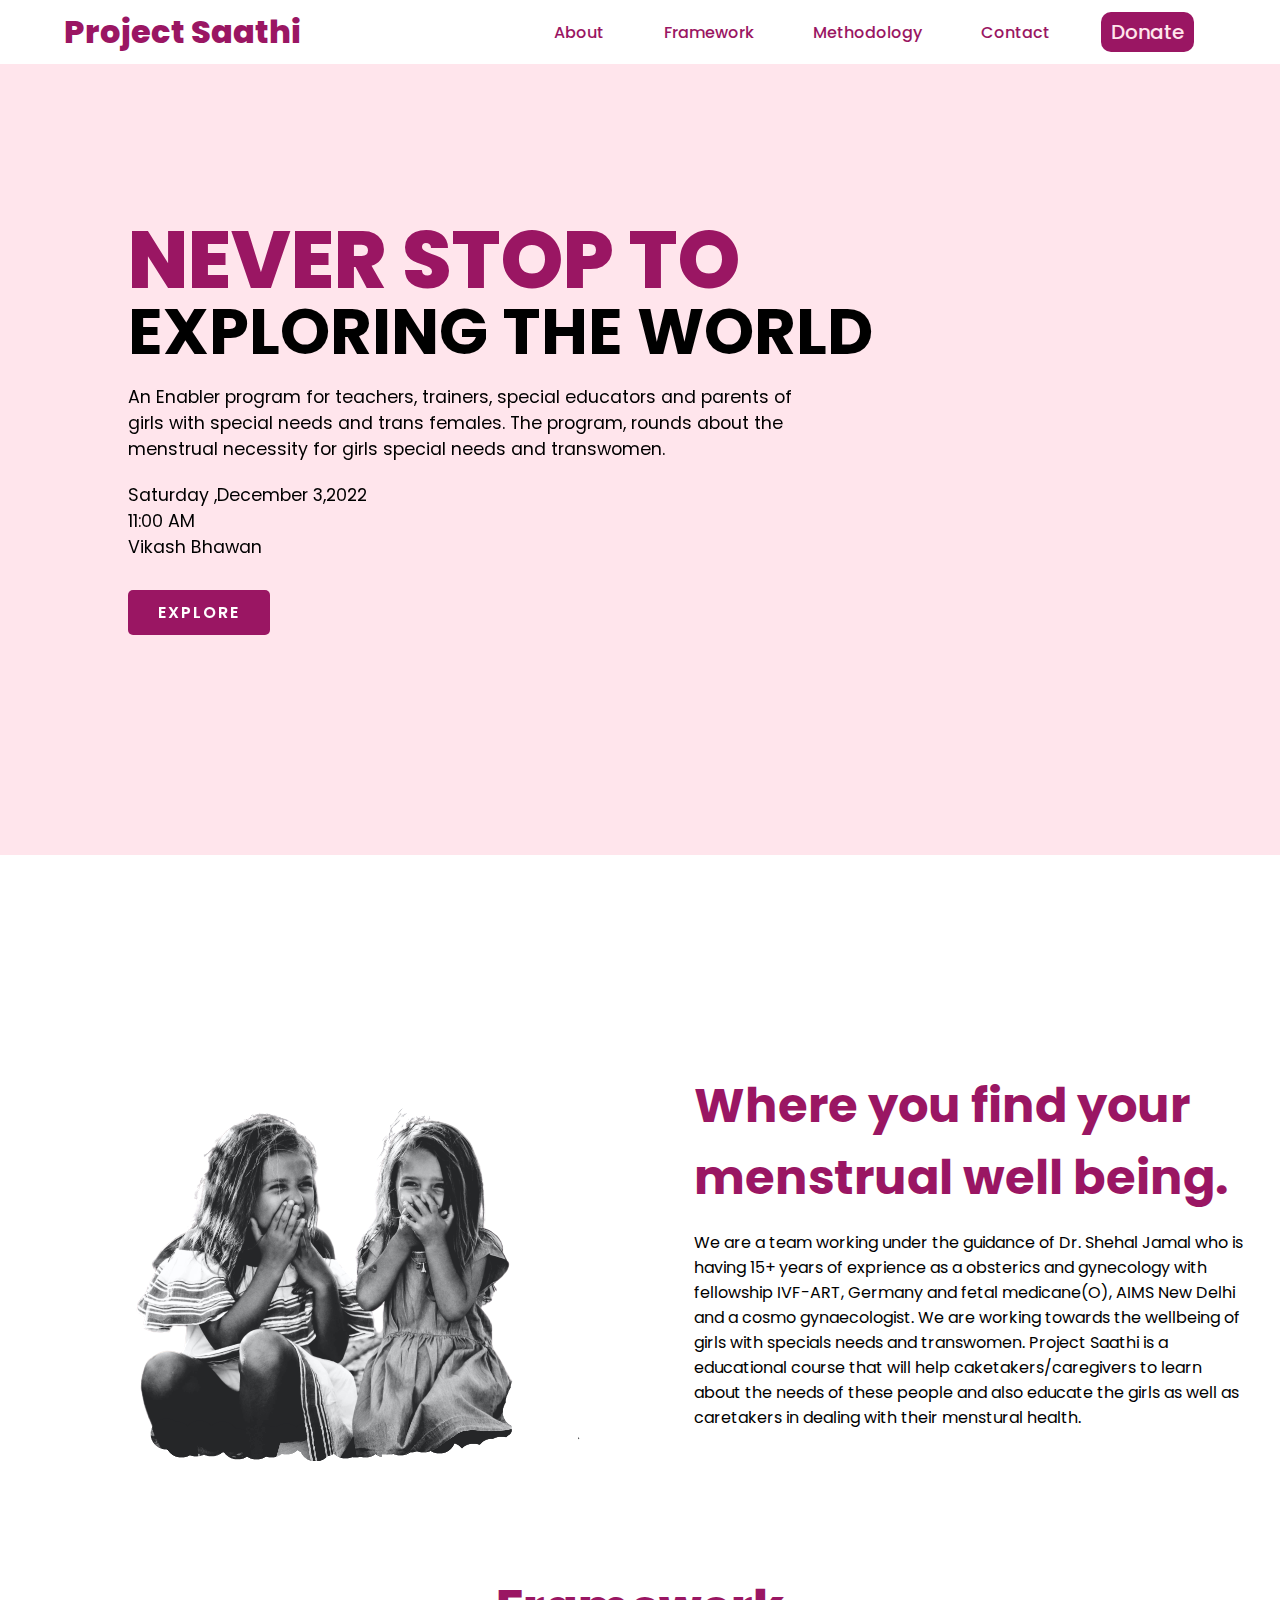
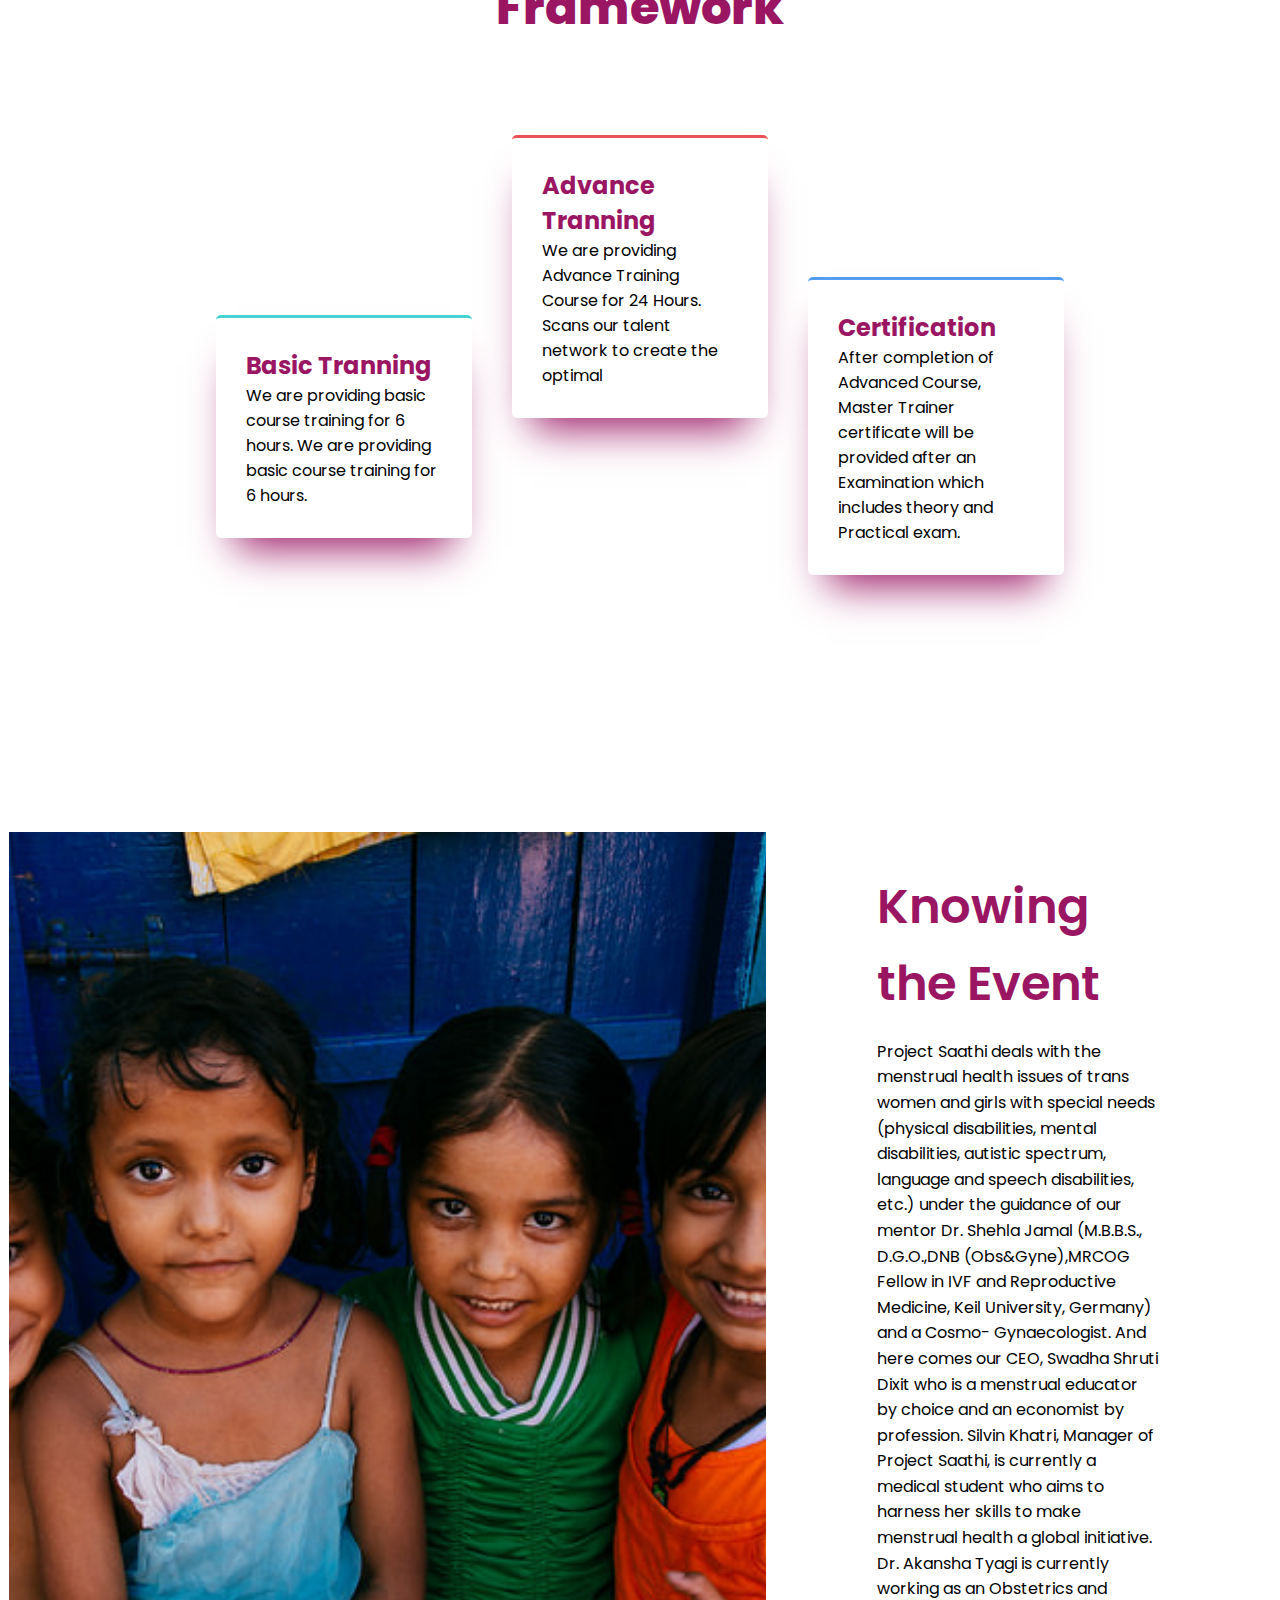
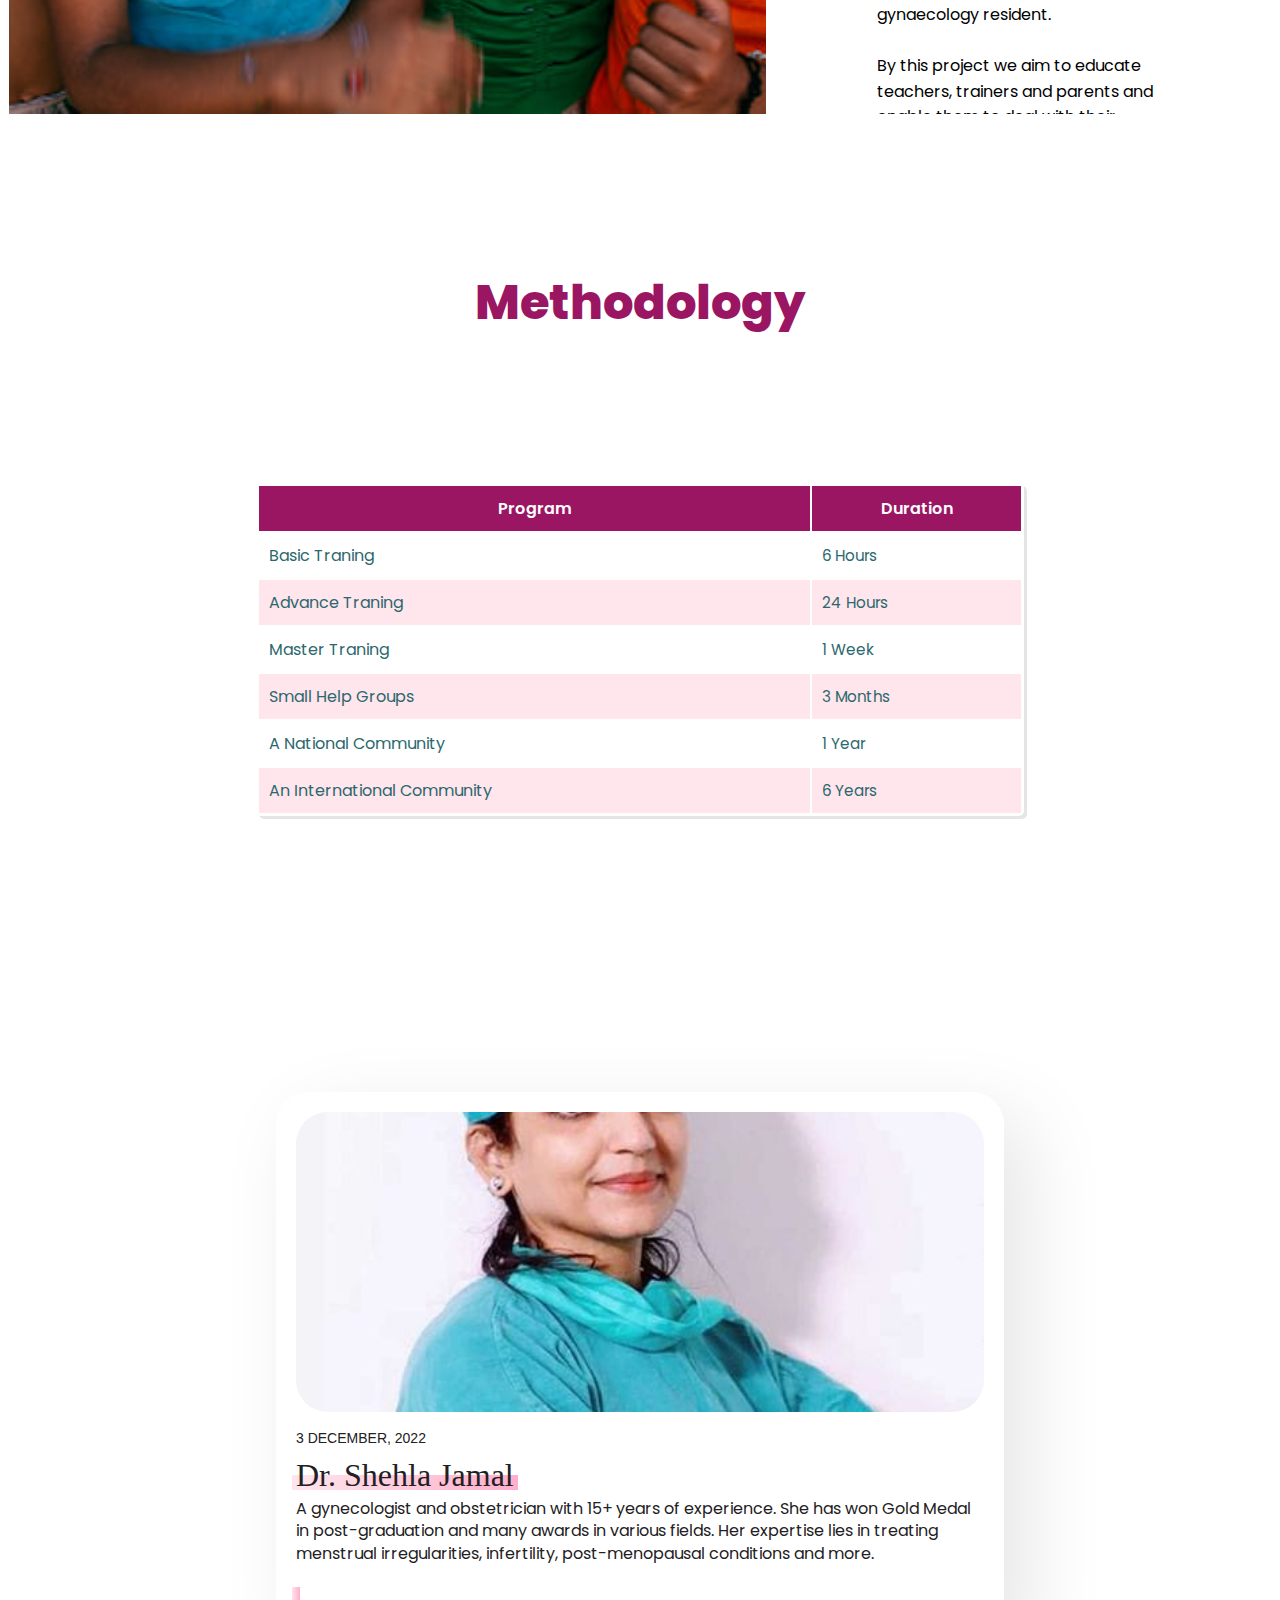
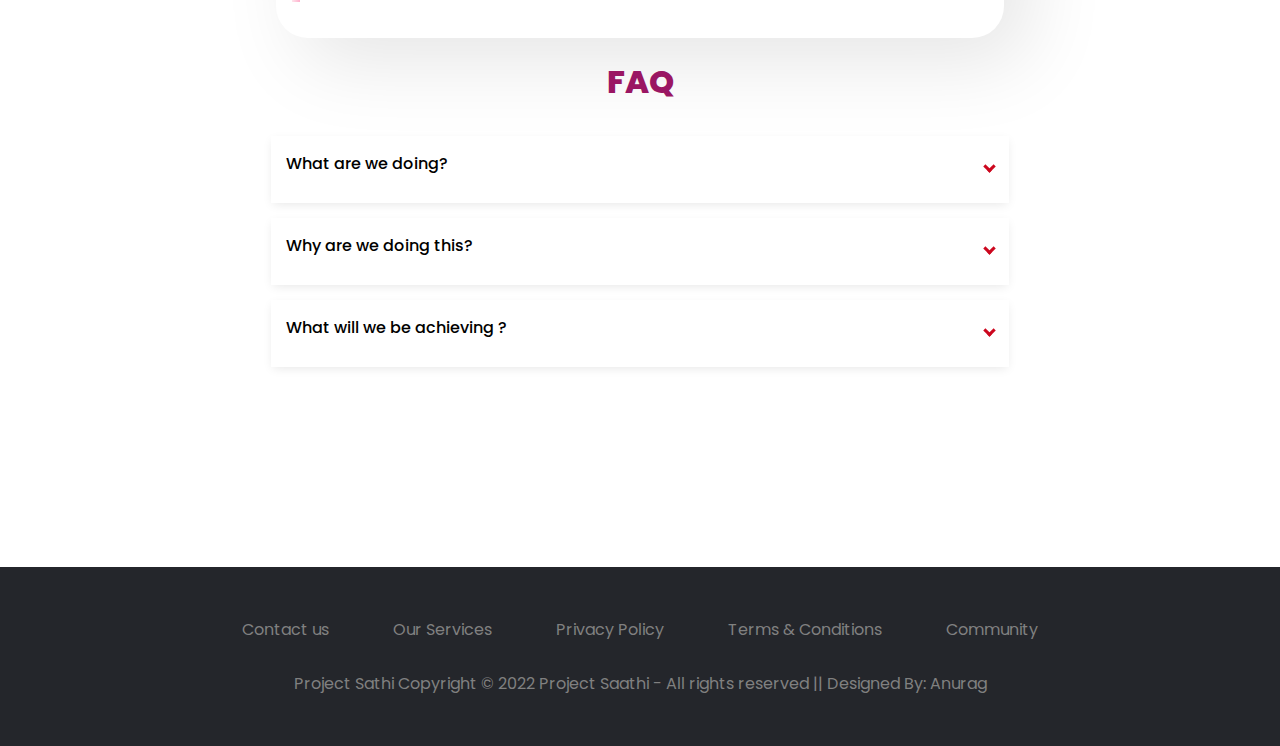
<file: index.html>
<!DOCTYPE html>
<html lang="en">

<head>
  <meta charset="UTF-8">
  <meta name="viewport" content="width=device-width, initial-scale=1.0">
  <meta http-equiv="X-UA-Compatible" content="ie=edge">
  <link rel="preconnect" href="https://fonts.googleapis.com">
  <link rel="stylesheet" href="https://unpkg.com/boxicons@latest/css/boxicons.min.css">
  <link rel="preconnect" href="https://fonts.gstatic.com" crossorigin>
  <link href="https://fonts.googleapis.com/css2?family=Poppins:wght@200;300;400;500;600;800;900&display=swap"
    rel="stylesheet">
  <title>Project Saathi</title>
  <link rel="stylesheet" href="./style.css">
</head>

<body>
  <!-- HEADER  -->
  <nav>
    <input id="nav-toggle" type="checkbox">
    <div class="logo"> <a href="index.html"> Project Saathi</a></div>
    <ul class="links">
      <li><a href="about.html">About</a></li>
      <li><a href="#framework">Framework</a></li>
      <li><a href="#methodology">Methodology</a></li>
      <li><a href="contact.html">Contact</a></li>
      <li><a href="Donate.html" id="donate" target="_blank">Donate</a></li>
    </ul>
    <label for="nav-toggle" class="icon-burger">
      <div class="line"></div>
      <div class="line"></div>
      <div class="line"></div>
    </label>
  </nav>


  <!-- LANDING -->
  <section class="landing">
    <video
      src="https://joy.videvo.net/videvo_files/video/free/2020-07/large_watermarked/200618_Covid%20BLM%20Portraits_04_HD_004_preview.mp4"
      muted loop autoplay></video>
    <div class="overlay"></div>
    <div class="text">
      <h2>Never Stop To </h2>
      <h3>Exploring The World</h3>
      <p>An Enabler program for teachers, trainers,
        special educators and parents of girls with
        special needs and trans females. The program, rounds about the menstrual
        necessity for girls special needs and
        transwomen.</p>
      <div class="desc">
        <p>Saturday ,December 3,2022 <br> 11:00 AM <br> Vikash Bhawan </p>
      </div>
      <a href="#about">Explore</a>
    </div>
  </section>

  <!-- Objective  -->

  <section class="objective">
    <div class="container">
      <img src="./img/about-gray.png" alt="" />
      <div>
        <h1>Where you find your <br> menstrual well being.</h1>
        <p>
          We are a team working under the guidance of Dr. Shehal Jamal who is having 15+ years of exprience as a
          obsterics and gynecology with fellowship IVF-ART, Germany and fetal medicane(O), AIMS New Delhi and a
          cosmo
          gynaecologist. We are working towards the wellbeing of girls with specials needs and transwomen. Project
          Saathi is a educational course that will help caketakers/caregivers to learn about the needs of these
          people
          and also educate the girls as well as caretakers in dealing with their menstural health. </p>
      </div>

    </div>
  </section>

  <!-- FRAMEWORK  -->


  <section class="framework" id="framework">
    <h2 id="fhead"> Framework </h2>
    <div class="row1-container">
      <div class="box box-down cyan">
        <h2>Basic Tranning</h2>
        <p>We are providing basic course training for 6 hours. We are providing basic
          course training for 6 hours.</p>
      </div>

      <div class="box red">
        <h2>Advance Tranning</h2>
        <p>We are providing Advance
          Training Course for 24 Hours. Scans our talent network to create the optimal </p>
      </div>

      <div class="box box-down blue">
        <h2>Certification</h2>
        <p>After completion of Advanced Course, Master Trainer certificate will be provided after an Examination
          which
          includes theory and Practical exam.</p>
      </div>
    </div>
    </div>
  </section>

  <!-- ABOUT -->
  <section class="about" id="about">
    <article class="post">
      <div>
        <div class="absolute-bg"> </div>
      </div>
      <div class="post__container">
        <span class="post__category">About Project Saathi</span>

        <div class="post__content">
          <header>
            <h1 class="post__header"><span>Knowing</span> <span>the</span> <span>Event</span></h1>
          </header>

          <p class="post__text">Project Saathi deals with the menstrual health issues of trans women and girls with
            special needs (physical disabilities, mental disabilities, autistic spectrum, language and speech
            disabilities, etc.) under the guidance of our mentor Dr. Shehla Jamal (M.B.B.S., D.G.O.,DNB (Obs&Gyne),MRCOG
            Fellow in IVF and Reproductive Medicine, Keil University, Germany) and a Cosmo- Gynaecologist. And here
            comes our CEO, Swadha Shruti Dixit who is a menstrual educator by choice and an economist by profession.
            Silvin Khatri, Manager of Project Saathi, is currently a medical student who aims to harness her skills to
            make menstrual health a global initiative. Dr. Akansha Tyagi is currently working as an Obstetrics and
            gynaecology resident.<br><br>


            By this project we aim to educate teachers, trainers and parents and enable them to deal with their needs
            and create a safe space for girls and trans women to talk about their menstrual issues.</p>
        </div>
        <div class="post__link">
          <a href="http://smdhm.in/" target="_blank">Know more</a>
        </div>
      </div>
    </article>
  </section>
  <!-- METHODOLOGY -->

  <section class="methodology-container" id="methodology">
    <div class="methodology">
      <h2>Methodology</h2>
    </div>
    <div class="table-users">
      <table>
        <tr>
          <th>Program</th>
          <th>Duration</th>
        </tr>
        <tr>
          <td>Basic Traning</td>
          <td>6 Hours</td>
        </tr>
        <tr>
          <td>Advance Traning</td>
          <td>24 Hours</td>
        </tr>
        <tr>
          <td>Master Traning</td>
          <td>1 Week</td>
        </tr>
        <tr>
          <td>Small Help Groups</td>
          <td>3 Months</td>
        </tr>
        <tr>
          <td>A National Community</td>
          <td>1 Year</td>
        </tr>
        <tr>
          <td>An International Community</td>
          <td>6 Years</td>
        </tr>
      </table>
    </div>
  </section>


  </section>

  <!-- BRAND AMBASIDOR -->
  <section class="ambasidor">

    <div class="card">
      <img src="./img/shehla.jpg" class="card__image" alt="brown couch" />
      <div class="card__content">
        <time datetime="2022-12-03" class="card__date">3 December, 2022</time>
        <span class="card__title">Dr. Shehla Jamal<span>
            <p>A gynecologist and obstetrician with 15+ years of experience. She has won Gold Medal in post-graduation
              and many awards in various fields. Her expertise lies in treating menstrual irregularities, infertility,
              post-menopausal conditions and more.</p>
      </div>
    </div>
  </section>


  <!-- FAST ANSWER AND QUESTIONS -->

  <section>
    <div class="faq">
      <h1>FAQ</h1>
      <ul>

        <li>
          <input type="checkbox" checked>
          <i></i>
          <h2>What are we doing?</h2>
          <p>Create a safe space for girls with special needs and transwomen to talk about their mentrual issues.</p>
        </li>
        <li>
          <input type="checkbox" checked>
          <i></i>
          <h2>Why are we doing this?</h2>
          <p>It is the vission of our mentor Dr.Shehal Jamal, to create a common umbrella for all the womwn around the
            glob to create their period health. </p>
        </li>
        <li>
          <input type="checkbox" checked>
          <i></i>
          <h2>What will we be achieving ?</h2>
          <p>A community where every women will be loved and welcomed and cared on her periods.</p>
        </li>
      </ul>
    </div>
  </section>


  <!-- FOOTTER -->

  <footer>
    <div class="footer">
      <div class="row">
        <ul>
          <li><a href="contact.html">Contact us</a></li>
          <li><a href="https://smdhm.in/events.html">Our Services</a></li>
          <li><a href="#">Privacy Policy</a></li>
          <li><a href="#">Terms & Conditions</a></li>
          <li><a href="https://smdhm.in/index.html">Community</a></li>
        </ul>
      </div>

      <div class="row">
        Project Sathi Copyright © 2022 Project Saathi - All rights reserved || Designed By: Anurag
      </div>
    </div>
  </footer>

</body>

</html>
</file>
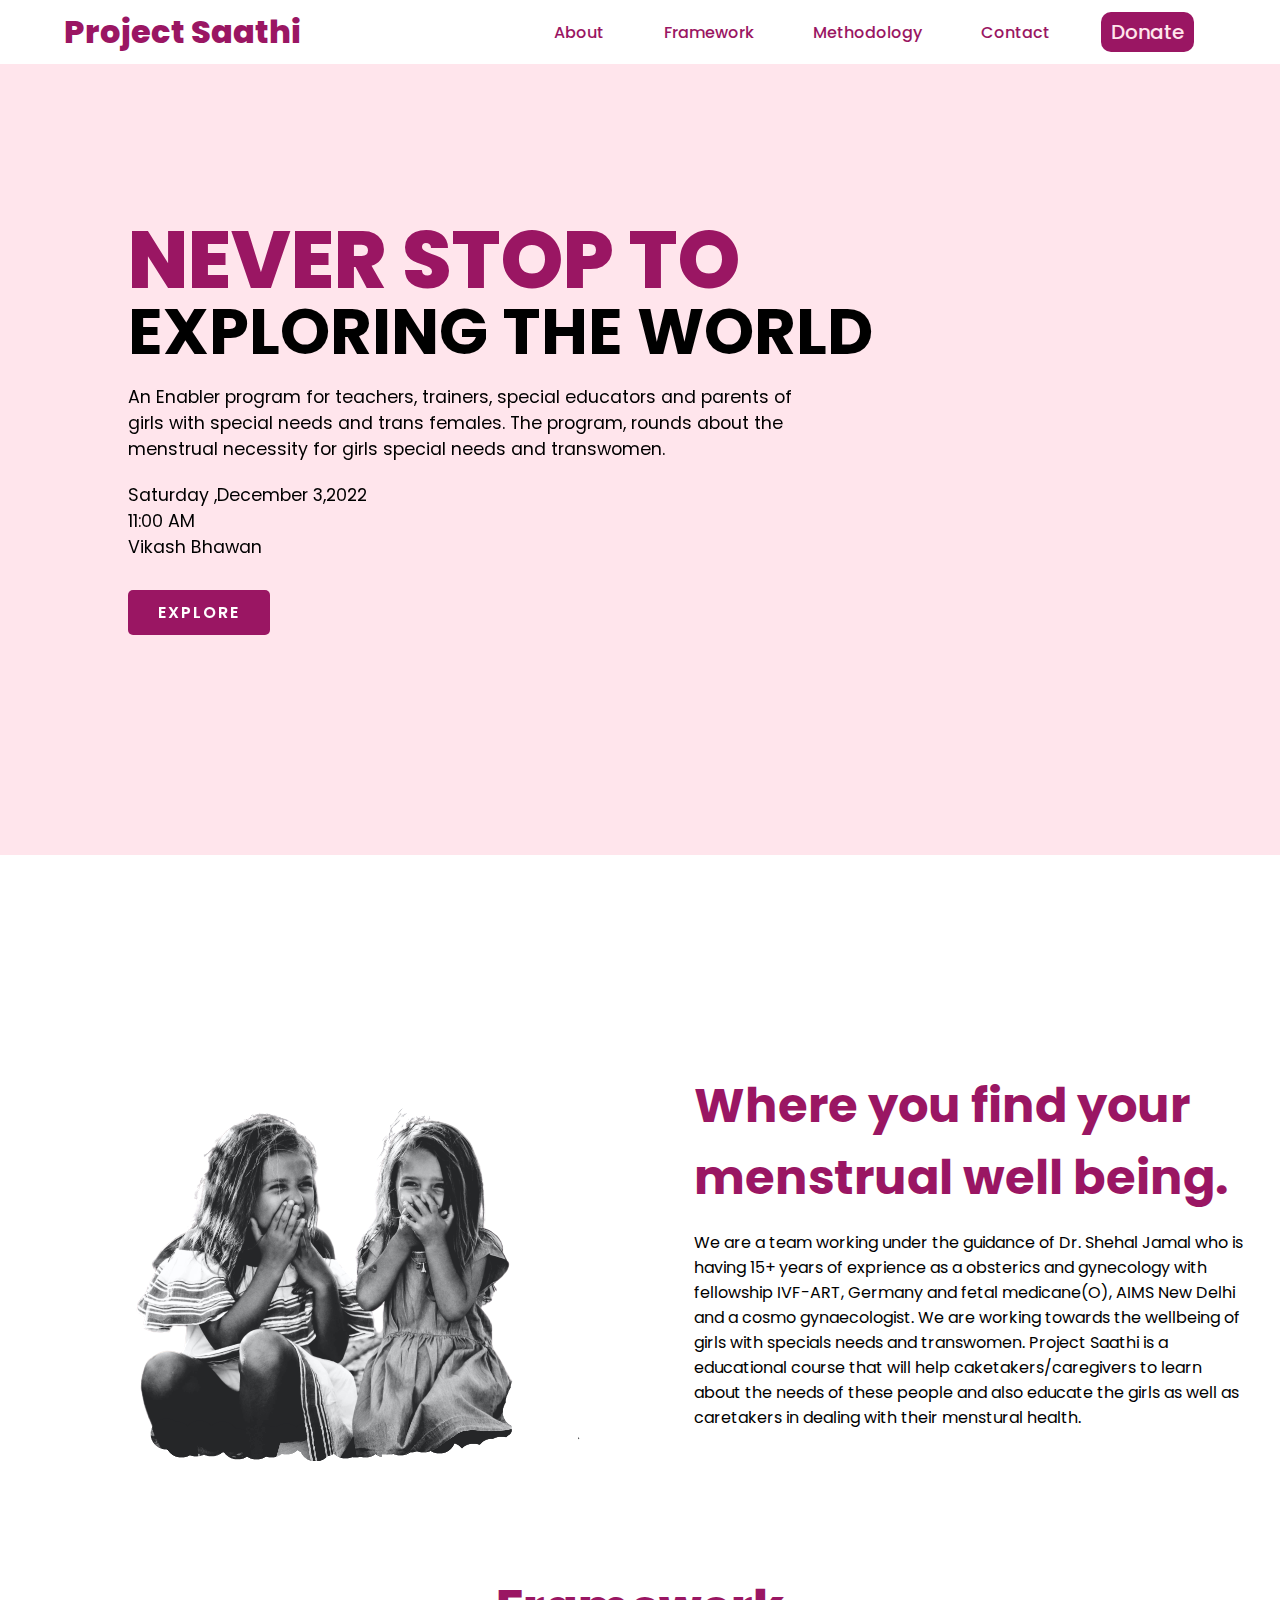
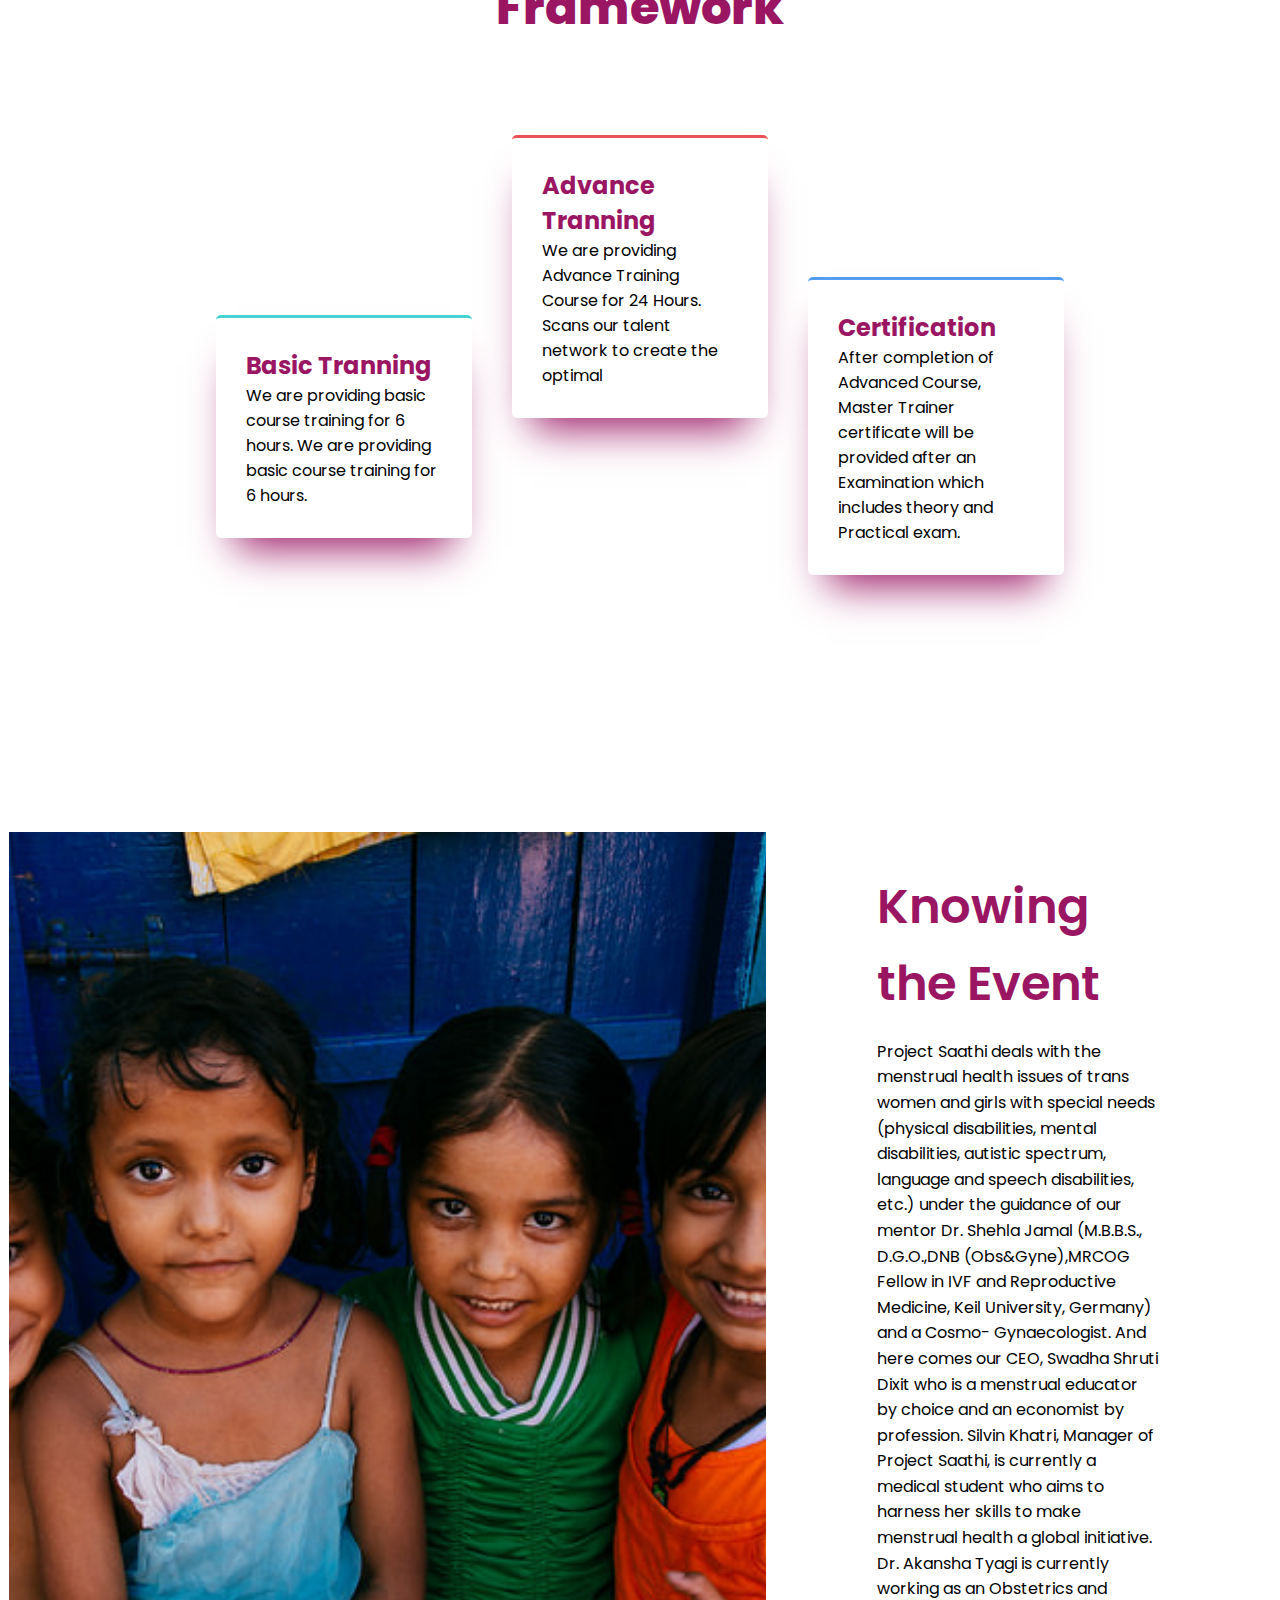
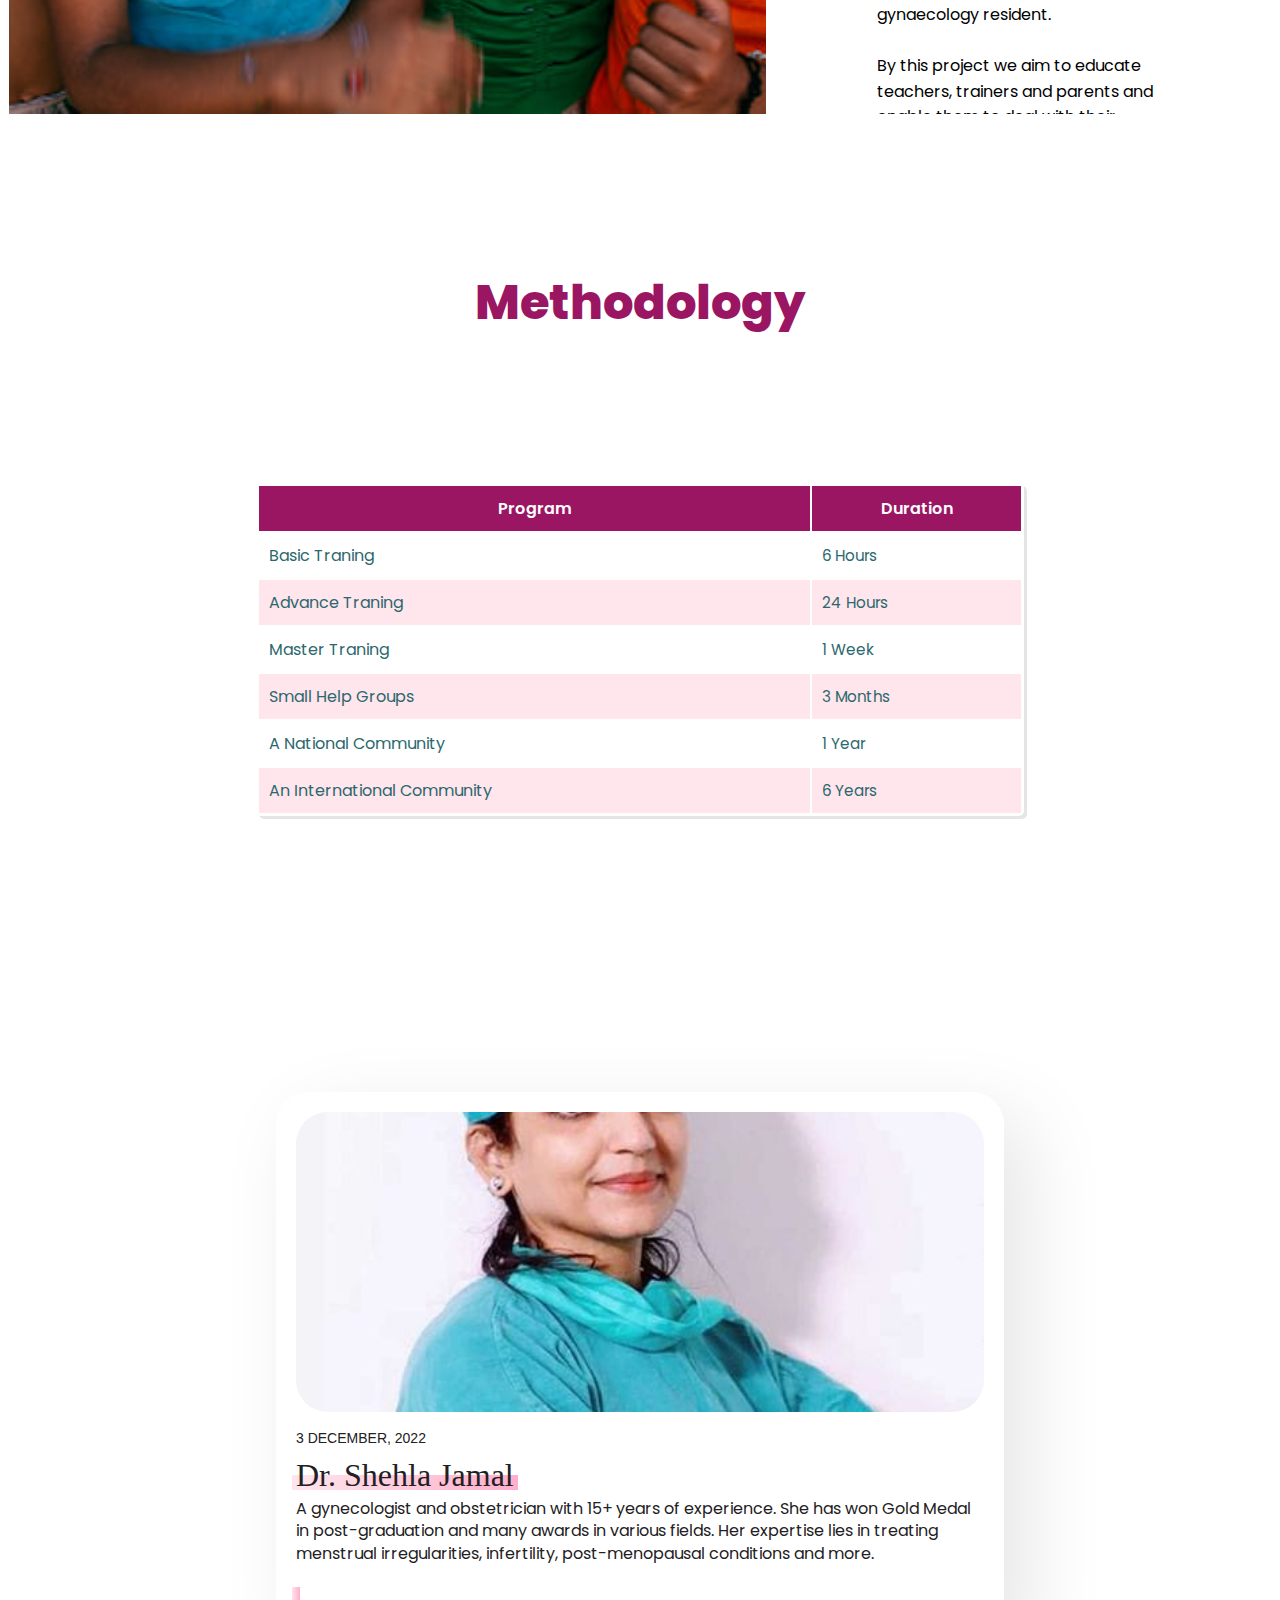
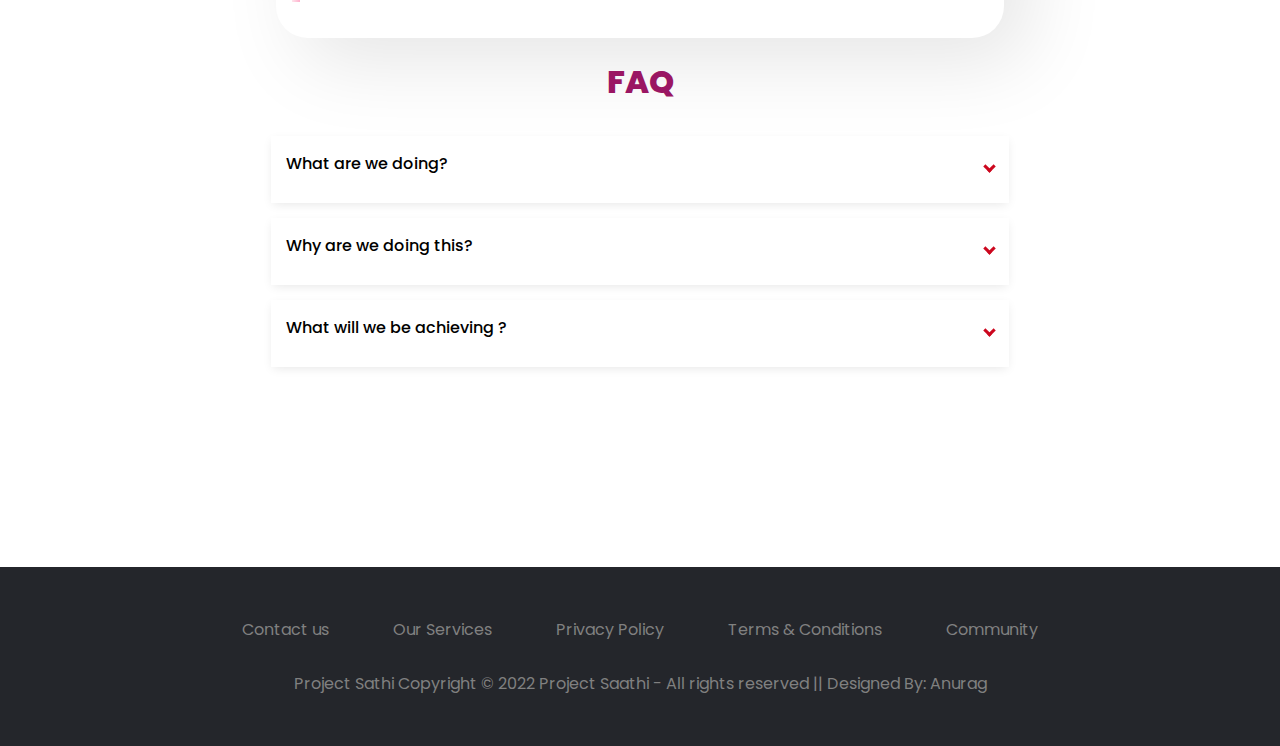
<file: BackUp/index.html>
<!DOCTYPE html>
<html lang="en">

<head>
  <meta charset="UTF-8">
  <meta name="viewport" content="width=device-width, initial-scale=1.0">
  <meta http-equiv="X-UA-Compatible" content="ie=edge">
  <link rel="preconnect" href="https://fonts.googleapis.com">
  <link rel="stylesheet" href="https://unpkg.com/boxicons@latest/css/boxicons.min.css">
  <link rel="preconnect" href="https://fonts.gstatic.com" crossorigin>
  <link href="https://fonts.googleapis.com/css2?family=Poppins:wght@200;300;400;500;600;800;900&display=swap"
    rel="stylesheet">
  <title>Project Saathi</title>
  <link rel="stylesheet" href="./style.css">
</head>

<body>
  <!-- HEADER  -->
  <nav>
    <input id="nav-toggle" type="checkbox">
    <div class="logo"> <a href="index.html"> Project Saathi</a></div>
    <ul class="links">
      <li><a href="about2.html">About</a></li>
      <li><a href="#framework">Framework</a></li>
      <li><a href="#methodology">Methodology</a></li>
      <li><a href="contact.html">Contact</a></li>
      <li><a href="Donate.html" id="donate">Donate</a></li>
    </ul>
    <label for="nav-toggle" class="icon-burger">
      <div class="line"></div>
      <div class="line"></div>
      <div class="line"></div>
    </label>
  </nav>


  <!-- LANDING -->
  <section class="landing">
    <video
      src="https://joy.videvo.net/videvo_files/video/free/2020-07/large_watermarked/200618_Covid%20BLM%20Portraits_04_HD_004_preview.mp4"
      muted loop autoplay></video>
    <div class="overlay"></div>
    <div class="text">
      <h2>Never Stop To </h2>
      <h3>Exploring The World</h3>
      <p>An Enabler program for teachers, trainers,
        special educators and parents of girls with
        special needs and trans females. The program, rounds about the menstrual
        necessity for girls special needs and
        transwomen.</p>
      <div class="desc">
        <p>Saturday ,December 3,2022 <br> 11:00 AM <br> Vikash Bhawan </p>
      </div>
      <a href="#about">Explore</a>
    </div>
  </section>

  <!-- Objective  -->

  <section class="objective">
    <div class="container">
      <img src="./img/about-gray.png" alt="" />
      <div>
        <h1>Where you find your <br> menstrual well being.</h1>
        <p>
          We are a team working under the guidance of Dr. Shehal Jamal who is having 15+ years of exprience as a
          obsterics and gynecology with fellowship IVF-ART, Germany and fetal medicane(O), AIMS New Delhi and a
          cosmo
          gynaecologist. We are working towards the wellbeing of girls with specials needs and transwomen. Project
          Saathi is a educational course that will help caketakers/caregivers to learn about the needs of these
          people
          and also educate the girls as well as caretakers in dealing with their menstural health. </p>
      </div>

    </div>
  </section>

  <!-- FRAMEWORK  -->


  <section class="framework" id="framework">
    <h2 id="fhead"> Framework </h2>
    <div class="row1-container">
      <div class="box box-down cyan">
        <h2>Basic Tranning</h2>
        <p>We are providing basic course training for 6 hours. We are providing basic
          course training for 6 hours.</p>
      </div>

      <div class="box red">
        <h2>Advance Tranning</h2>
        <p>We are providing Advance
          Training Course for 24 Hours. Scans our talent network to create the optimal </p>
      </div>

      <div class="box box-down blue">
        <h2>Certification</h2>
        <p>After completion of Advanced Course, Master Trainer certificate will be provided after an Examination
          which
          includes theory and Practical exam.</p>
      </div>
    </div>
    </div>
  </section>

  <!-- ABOUT -->
  <section class="about" id="about">
    <article class="post">
      <div>
        <div class="absolute-bg"> </div>
      </div>
      <div class="post__container">
        <span class="post__category">About Project Saathi</span>

        <div class="post__content">
          <header>
            <h1 class="post__header"><span>Knowing</span> <span>the</span> <span>Event</span></h1>
          </header>

          <p class="post__text">Project Saathi deals with the menstrual health issues of trans women and girls with
            special needs (physical disabilities, mental disabilities, autistic spectrum, language and speech
            disabilities, etc.) under the guidance of our mentor Dr. Shehla Jamal (M.B.B.S., D.G.O.,DNB (Obs&Gyne),MRCOG
            Fellow in IVF and Reproductive Medicine, Keil University, Germany) and a Cosmo- Gynaecologist. And here
            comes our CEO, Swadha Shruti Dixit who is a menstrual educator by choice and an economist by profession.
            Silvin Khatri, Manager of Project Saathi, is currently a medical student who aims to harness her skills to
            make menstrual health a global initiative. Dr. Akansha Tyagi is currently working as an Obstetrics and
            gynaecology resident.<br><br>


            By this project we aim to educate teachers, trainers and parents and enable them to deal with their needs
            and create a safe space for girls and trans women to talk about their menstrual issues.</p>
        </div>
        <div class="post__link">
          <a href="http://smdhm.in/" target="_blank">Know more</a>
        </div>
      </div>
    </article>
  </section>
  <!-- METHODOLOGY -->

  <section class="methodology-container" id="methodology">
    <div class="methodology">
      <h2>Methodology</h2>
    </div>
    <div class="table-users">
      <table>
        <tr>
          <th>Program</th>
          <th>Duration</th>
        </tr>
        <tr>
          <td>Basic Traning</td>
          <td>6 Hours</td>
        </tr>
        <tr>
          <td>Advance Traning</td>
          <td>24 Hours</td>
        </tr>
        <tr>
          <td>Master Traning</td>
          <td>1 Week</td>
        </tr>
        <tr>
          <td>Small Help Groups</td>
          <td>3 Months</td>
        </tr>
        <tr>
          <td>A National Community</td>
          <td>1 Year</td>
        </tr>
        <tr>
          <td>An International Community</td>
          <td>6 Years</td>
        </tr>
      </table>
    </div>
  </section>


  </section>

  <!-- BRAND AMBASIDOR -->
  <section class="ambasidor">

    <div class="card">
      <img src="./img/shehla.jpg" class="card__image" alt="brown couch" />
      <div class="card__content">
        <time datetime="2022-12-03" class="card__date">3 December, 2022</time>
        <span class="card__title">Dr. Shehla Jamal<span>
            <p>A gynecologist and obstetrician with 15+ years of experience. She has won Gold Medal in post-graduation
              and many awards in various fields. Her expertise lies in treating menstrual irregularities, infertility,
              post-menopausal conditions and more.</p>
      </div>
    </div>
  </section>


  <!-- FAST ANSWER AND QUESTIONS -->

  <section>
    <div class="faq">
      <h1>FAQ</h1>
      <ul>

        <li>
          <input type="checkbox" checked>
          <i></i>
          <h2>What are we doing?</h2>
          <p>Create a safe space for girls with special needs and transwomen to talk about their mentrual issues.</p>
        </li>
        <li>
          <input type="checkbox" checked>
          <i></i>
          <h2>Why are we doing this?</h2>
          <p>It is the vission of our mentor Dr.Shehal Jamal, to create a common umbrella for all the womwn around the
            glob to create their period health. </p>
        </li>
        <li>
          <input type="checkbox" checked>
          <i></i>
          <h2>What will we be achieving ?</h2>
          <p>A community where every women will be loved and welcomed and cared on her periods.</p>
        </li>
      </ul>
    </div>
  </section>


  <!-- FOOTTER -->

  <footer>
    <div class="footer">
      <div class="row">
        <ul>
          <li><a href="contact.html">Contact us</a></li>
          <li><a href="https://smdhm.in/events.html">Our Services</a></li>
          <li><a href="#">Privacy Policy</a></li>
          <li><a href="#">Terms & Conditions</a></li>
          <li><a href="https://smdhm.in/index.html">Community</a></li>
        </ul>
      </div>

      <div class="row">
        Project Sathi Copyright © 2022 Project Saathi - All rights reserved || Designed By: Anurag
      </div>
    </div>
  </footer>

</body>

</html>
</file>
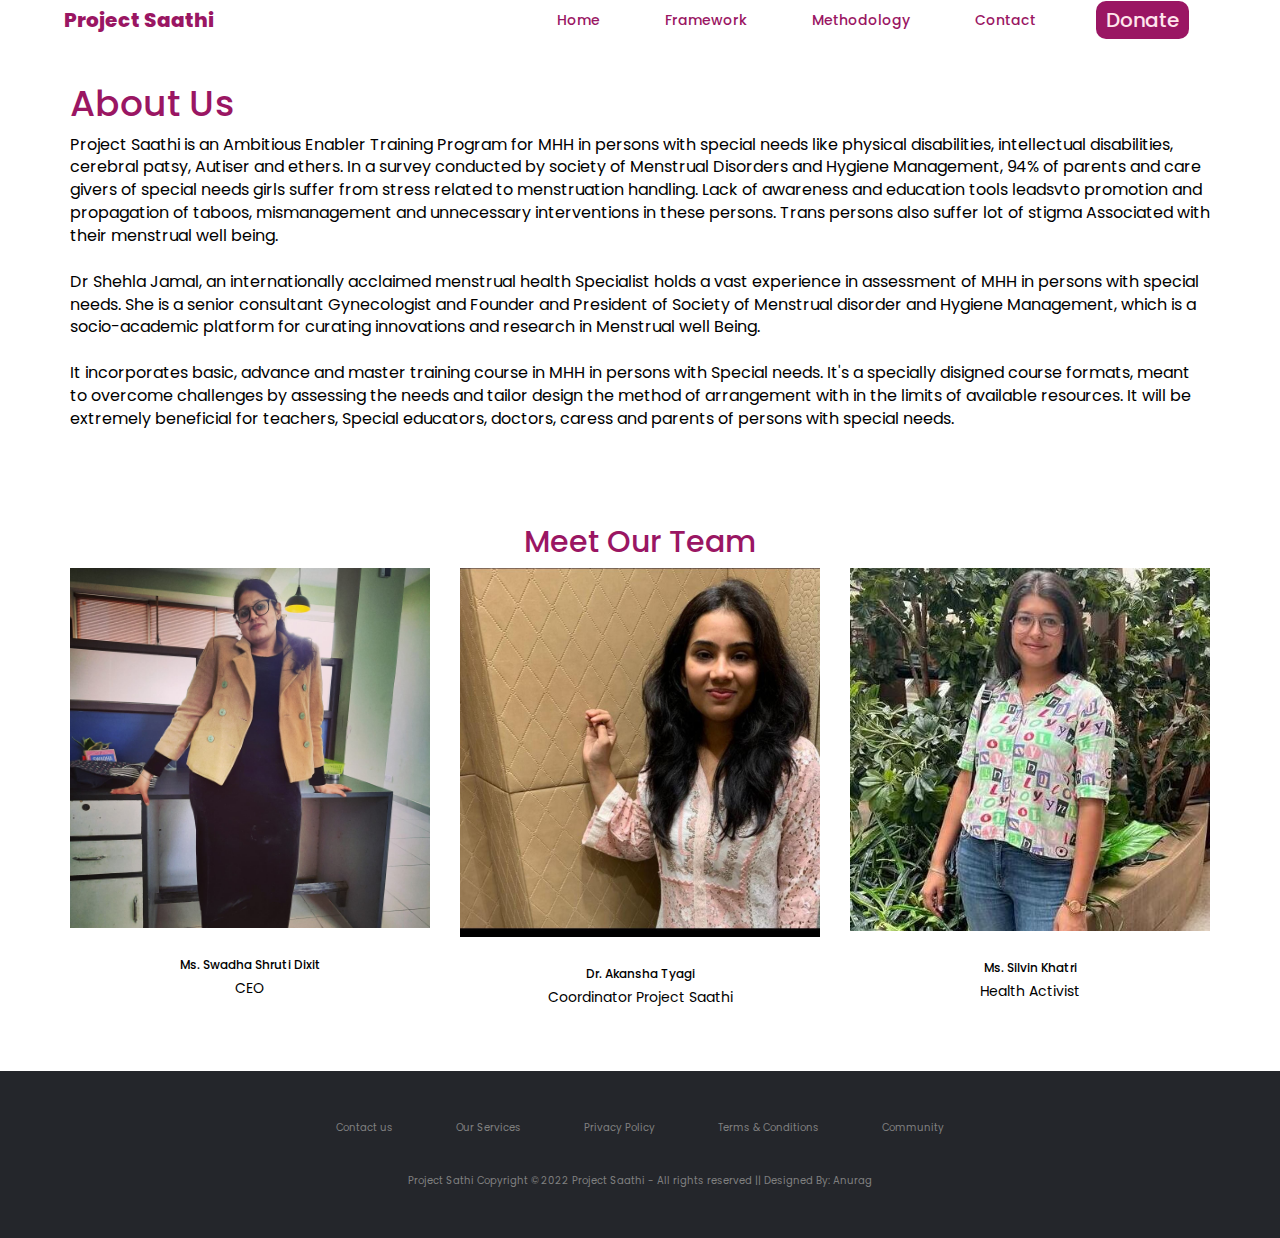
<file: about.html>
<!DOCTYPE html>
<html lang="en">

<head>
  <meta charset="UTF-8">
  <meta http-equiv="X-UA-Compatible" content="IE=edge">
  <meta name="viewport" content="width=device-width, initial-scale=1.0">
  <link rel="preconnect" href="https://fonts.googleapis.com">
  <link rel="stylesheet" href="https://unpkg.com/boxicons@latest/css/boxicons.min.css">
  <link rel="preconnect" href="https://fonts.gstatic.com" crossorigin>
  <link href="https://fonts.googleapis.com/css2?family=Poppins:wght@200;300;400;500;600;800;900&display=swap"
    rel="stylesheet">

  <link rel="stylesheet" href="https://maxcdn.bootstrapcdn.com/bootstrap/3.3.6/css/bootstrap.min.css">
  <link rel="stylesheet" href="https://maxcdn.bootstrapcdn.com/font-awesome/4.5.0/css/font-awesome.min.css">
  <title>Project Saathi</title>
  <link rel="stylesheet" href="./about.css">
  <title>Document</title>
</head>

<body>
  <!-- HEADER  -->
  <nav class="about-nav">
    <input id="nav-toggle" type="checkbox">
    <div class="logo">Project Saathi</div>
    <ul class="links">
      <li><a href="index.html">Home</a></li>
      <li><a href="index.html#framework">Framework</a></li>
      <li><a href="index.html#methodology">Methodology</a></li>
      <li><a href="contact.html">Contact</a></li>
      <li><a href="Donate.html" id="donate" target="_blank">Donate</a></li>
    </ul>
    <label for="nav-toggle" class="icon-burger">
      <div class="line"></div>
      <div class="line"></div>
      <div class="line"></div>
    </label>
  </nav>

  <section class="objective">
    <div class="container">
      <h1>About Us</h1>
      <p>
        Project Saathi is an Ambitious Enabler Training Program for MHH in persons with special needs like physical
        disabilities, intellectual disabilities, cerebral patsy, Autiser and ethers. In a survey conducted by society of
        Menstrual Disorders and Hygiene Management, 94% of parents and care givers of special needs girls suffer from
        stress related to menstruation handling. Lack of awareness and education tools leadsvto promotion and
        propagation of taboos, mismanagement and unnecessary interventions in these persons. Trans persons also suffer
        lot of stigma Associated with their menstrual well being.<br><br>
        Dr Shehla Jamal, an internationally acclaimed menstrual health Specialist holds a vast experience in assessment
        of MHH in persons with special needs. She is a senior consultant Gynecologist and Founder and President of
        Society of Menstrual disorder and Hygiene Management, which is a socio-academic platform for curating
        innovations and research in Menstrual well Being.<br><br>
        It incorporates basic, advance and master training course in MHH in persons with Special needs. It's a specially
        disigned course formats, meant to overcome challenges by assessing the needs and tailor design the method of
        arrangement with in the limits of available resources. It will be extremely beneficial for teachers, Special
        educators, doctors, caress and parents of persons with special needs.</p>
    </div>
  </section>


  <section class="team">

    <div class="container">

      <div class="row heading">
        <div class="col-md-6 col-md-offset-3">
          <h2 class="text-center bottom-line">Meet Our Team</h2>
        </div>
      </div>

      <div class="row team-row">

        <div class="col-md-4 col-sm-6 team-wrap">
          <div class="team-member text-center">
            <div class="team-img">
              <img src="./img/swadha.jpg" alt="">
              <div class="overlay">
                <div class="team-details text-center">
                  <p>
                    Ms. Swadha Shruti Dixit- CEO Project Saathi
                    Menstrual Health Educator
                    Women Health Champion
                  </p>
                </div>
              </div>
            </div>
            <h6 class="team-title">Ms. Swadha Shruti Dixit</h6>
            <span>CEO</span>
          </div>
        </div>
        <!-- end team member -->

        <div class="col-md-4 col-sm-6 team-wrap">
          <div class="team-member text-center">
            <div class="team-img">
              <img src="./img/akansha.jpg" alt="">
              <div class="overlay">
                <div class="team-details text-center">
                  <p>
                    Dr. Akansha Tyagi - Coordinator Project Saathi
                    Menstrual Health Educator for Special Persons

                  </p>

                </div>
              </div>
            </div>
            <h6 class="team-title">Dr. Akansha Tyagi</h6>
            <span>Coordinator Project Saathi</span>
          </div>
        </div>
        <!-- end team member -->

        <div class="col-md-4 col-sm-6 team-wrap">
          <div class="team-member last text-center">
            <div class="team-img">
              <img src="./img/silvin.jpg" alt="">
              <div class="overlay">
                <div class="team-details text-center">
                  <p>
                    Ms. Silvin Khatri - Medical Student
                    Youth Health Activist
                  </p>
                </div>
              </div>
            </div>
            <h6 class="team-title">Ms. Silvin Khatri</h6>
            <span>Health Activist</span>
          </div>
        </div>
        <!-- end team member -->

      </div>
    </div>
  </section>
  </div>
  </div>
  </section>



  <footer>
    <div class="footer">
      <div class="row">
        <ul>
          <li><a href="contact.html">Contact us</a></li>
          <li><a href="https://smdhm.in/events.html">Our Services</a></li>
          <li><a href="#">Privacy Policy</a></li>
          <li><a href="#">Terms & Conditions</a></li>
          <li><a href="https://smdhm.in/index.html">Community</a></li>
        </ul>
      </div>

      <div class="row">
        Project Sathi Copyright © 2022 Project Saathi - All rights reserved || Designed By: Anurag
      </div>
    </div>
  </footer>
</body>

</html>
</file>
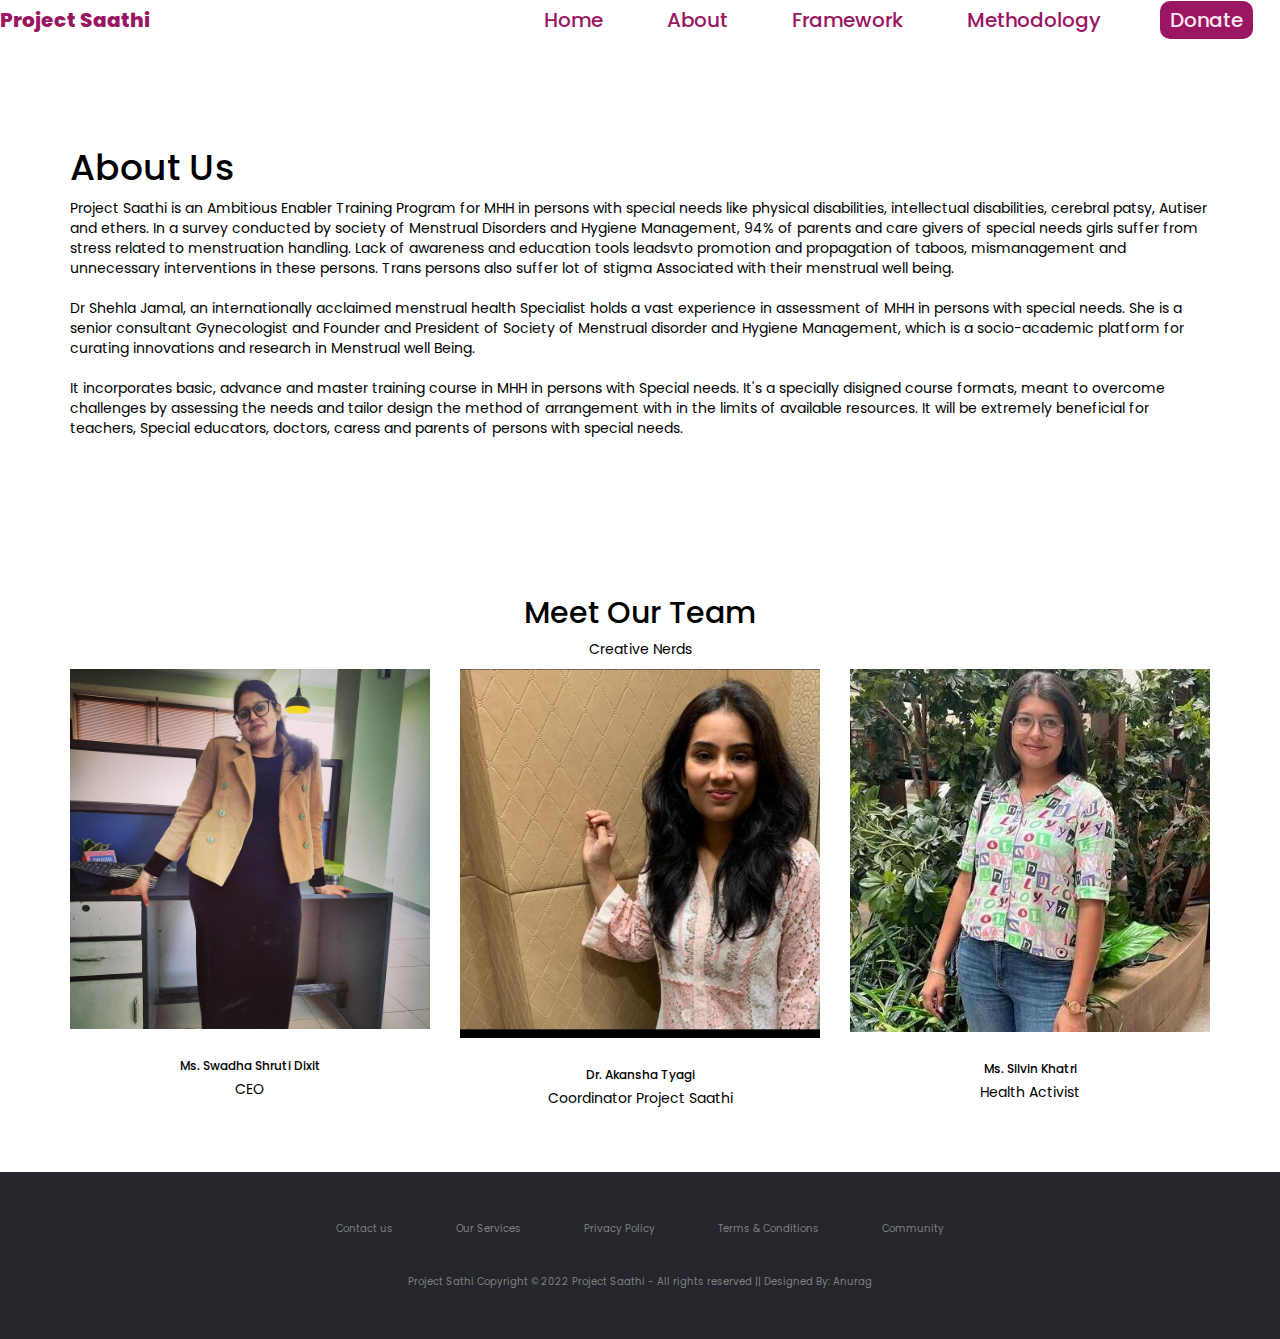
<file: BackUp/about.html>
<!DOCTYPE html>
<html lang="en">

<head>
  <meta charset="UTF-8">
  <meta http-equiv="X-UA-Compatible" content="IE=edge">
  <meta name="viewport" content="width=device-width, initial-scale=1.0">
  <link rel="preconnect" href="https://fonts.googleapis.com">
  <link rel="stylesheet" href="https://unpkg.com/boxicons@latest/css/boxicons.min.css">
  <link rel="preconnect" href="https://fonts.gstatic.com" crossorigin>
  <link href="https://fonts.googleapis.com/css2?family=Poppins:wght@200;300;400;500;600;800;900&display=swap"
    rel="stylesheet">

  <link rel="stylesheet" href="https://maxcdn.bootstrapcdn.com/bootstrap/3.3.6/css/bootstrap.min.css">
  <link rel="stylesheet" href="https://maxcdn.bootstrapcdn.com/font-awesome/4.5.0/css/font-awesome.min.css">
  <title>Project Saathi</title>
  <link rel="stylesheet" href="./about.css">
  <title>Document</title>
</head>

<body>
  <!-- HEADER  -->
  <nav class="about-nav">
    <input id="nav-toggle" type="checkbox">
    <div class="logo">Project Saathi</div>
    <ul class="links">
      <li><a href="index.html">Home</a></li>
      <li><a href="#about">About</a></li>
      <li><a href="index.html#framework">Framework</a></li>
      <li><a href="index.html#methodology">Methodology</a></li>
      <li><a href="Donate.html" id="donate">Donate</a></li>
    </ul>
    <label for="nav-toggle" class="icon-burger">
      <div class="line"></div>
      <div class="line"></div>
      <div class="line"></div>
    </label>
  </nav>
  <!-- Objective  -->

  <section class="objective">
    <div class="container">
      <h1>About Us</h1>
      <p>
        Project Saathi is an Ambitious Enabler Training Program for MHH in persons with special needs like physical
        disabilities, intellectual disabilities, cerebral patsy, Autiser and ethers. In a survey conducted by society of
        Menstrual Disorders and Hygiene Management, 94% of parents and care givers of special needs girls suffer from
        stress related to menstruation handling. Lack of awareness and education tools leadsvto promotion and
        propagation of taboos, mismanagement and unnecessary interventions in these persons. Trans persons also suffer
        lot of stigma Associated with their menstrual well being.<br><br>
        Dr Shehla Jamal, an internationally acclaimed menstrual health Specialist holds a vast experience in assessment
        of MHH in persons with special needs. She is a senior consultant Gynecologist and Founder and President of
        Society of Menstrual disorder and Hygiene Management, which is a socio-academic platform for curating
        innovations and research in Menstrual well Being.<br><br>
        It incorporates basic, advance and master training course in MHH in persons with Special needs. It's a specially
        disigned course formats, meant to overcome challenges by assessing the needs and tailor design the method of
        arrangement with in the limits of available resources. It will be extremely beneficial for teachers, Special
        educators, doctors, caress and parents of persons with special needs.</p>
    </div>
  </section>

  <section class="team">

    <div class="container">

      <div class="row heading">
        <div class="col-md-6 col-md-offset-3">
          <h2 class="text-center bottom-line">Meet Our Team</h2>
          <p class="subheading text-center">Creative Nerds</p>
        </div>
      </div>

      <div class="row team-row">

        <div class="col-md-4 col-sm-6 team-wrap">
          <div class="team-member text-center">
            <div class="team-img">
              <img src="./img/swadha.jpg" alt="">
              <div class="overlay">
                <div class="team-details text-center">
                  <p>
                    Ms. Swadha Shruti Dixit- CEO Project Saathi
                    Menstrual Health Educator
                    Women Health Champion
                  </p>
                </div>
              </div>
            </div>
            <h6 class="team-title">Ms. Swadha Shruti Dixit</h6>
            <span>CEO</span>
          </div>
        </div>
        <!-- end team member -->

        <div class="col-md-4 col-sm-6 team-wrap">
          <div class="team-member text-center">
            <div class="team-img">
              <img src="./img/akansha.jpg" alt="">
              <div class="overlay">
                <div class="team-details text-center">
                  <p>
                    Dr. Akansha Tyagi - Coordinator Project Saathi
                    Menstrual Health Educator for Special Persons

                  </p>

                </div>
              </div>
            </div>
            <h6 class="team-title">Dr. Akansha Tyagi</h6>
            <span>Coordinator Project Saathi</span>
          </div>
        </div>
        <!-- end team member -->

        <div class="col-md-4 col-sm-6 team-wrap">
          <div class="team-member last text-center">
            <div class="team-img">
              <img src="./img/silvin.jpg" alt="">
              <div class="overlay">
                <div class="team-details text-center">
                  <p>
                    Ms. Silvin Khatri - Medical Student
                    Youth Health Activist
                  </p>
                </div>
              </div>
            </div>
            <h6 class="team-title">Ms. Silvin Khatri</h6>
            <span>Health Activist</span>
          </div>
        </div>
        <!-- end team member -->

      </div>
    </div>
  </section>
  </div>
  </div>
  </section>





  <footer>
    <div class="footer">
      <div class="row">
        <ul>
          <li><a href="#">Contact us</a></li>
          <li><a href="#">Our Services</a></li>
          <li><a href="#">Privacy Policy</a></li>
          <li><a href="#">Terms & Conditions</a></li>
          <li><a href="#">Community</a></li>
        </ul>
      </div>

      <div class="row">
        Project Sathi Copyright © 2022 Project Saathi - All rights reserved || Designed By: Anurag
      </div>
    </div>
  </footer>



</body>

</html>
</file>
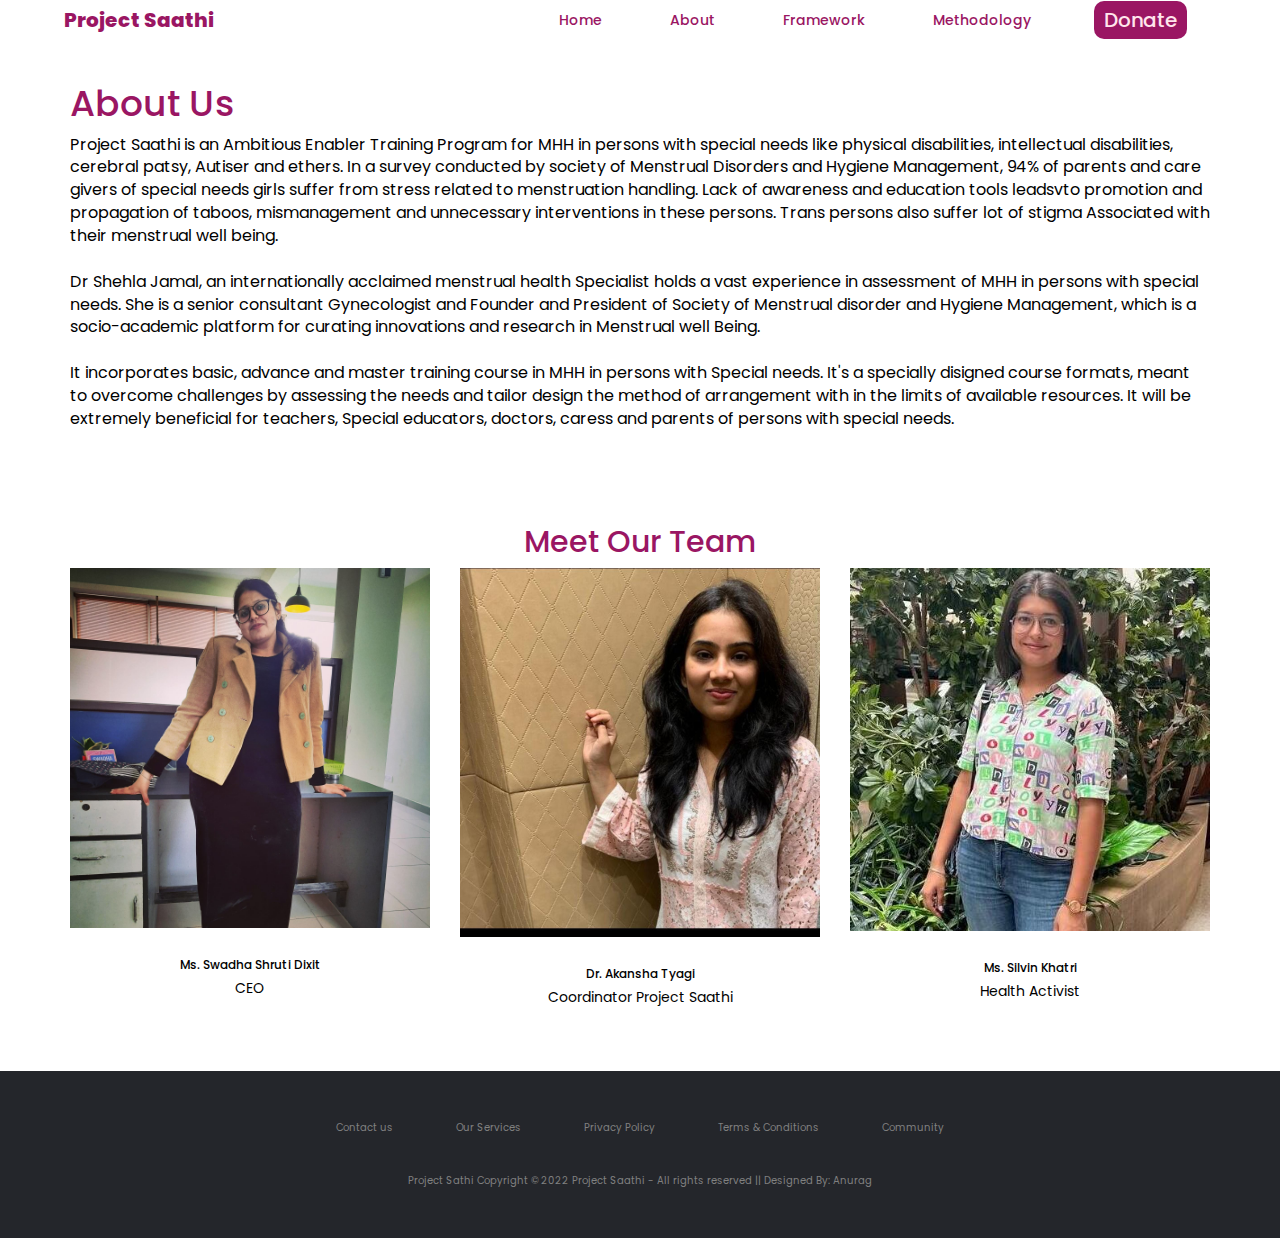
<file: BackUp/about2.html>
<!DOCTYPE html>
<html lang="en">

<head>
  <meta charset="UTF-8">
  <meta http-equiv="X-UA-Compatible" content="IE=edge">
  <meta name="viewport" content="width=device-width, initial-scale=1.0">
  <link rel="preconnect" href="https://fonts.googleapis.com">
  <link rel="stylesheet" href="https://unpkg.com/boxicons@latest/css/boxicons.min.css">
  <link rel="preconnect" href="https://fonts.gstatic.com" crossorigin>
  <link href="https://fonts.googleapis.com/css2?family=Poppins:wght@200;300;400;500;600;800;900&display=swap"
    rel="stylesheet">

  <link rel="stylesheet" href="https://maxcdn.bootstrapcdn.com/bootstrap/3.3.6/css/bootstrap.min.css">
  <link rel="stylesheet" href="https://maxcdn.bootstrapcdn.com/font-awesome/4.5.0/css/font-awesome.min.css">
  <title>Project Saathi</title>
  <link rel="stylesheet" href="./about2.css">
  <title>Document</title>
</head>

<body>
  <!-- HEADER  -->
  <nav class="about-nav">
    <input id="nav-toggle" type="checkbox">
    <div class="logo">Project Saathi</div>
    <ul class="links">
      <li><a href="index.html">Home</a></li>
      <li><a href="#about">About</a></li>
      <li><a href="index.html#framework">Framework</a></li>
      <li><a href="index.html#methodology">Methodology</a></li>
      <li><a href="Donate.html" id="donate">Donate</a></li>
    </ul>
    <label for="nav-toggle" class="icon-burger">
      <div class="line"></div>
      <div class="line"></div>
      <div class="line"></div>
    </label>
  </nav>

  <section class="objective">
    <div class="container">
      <h1>About Us</h1>
      <p>
        Project Saathi is an Ambitious Enabler Training Program for MHH in persons with special needs like physical
        disabilities, intellectual disabilities, cerebral patsy, Autiser and ethers. In a survey conducted by society of
        Menstrual Disorders and Hygiene Management, 94% of parents and care givers of special needs girls suffer from
        stress related to menstruation handling. Lack of awareness and education tools leadsvto promotion and
        propagation of taboos, mismanagement and unnecessary interventions in these persons. Trans persons also suffer
        lot of stigma Associated with their menstrual well being.<br><br>
        Dr Shehla Jamal, an internationally acclaimed menstrual health Specialist holds a vast experience in assessment
        of MHH in persons with special needs. She is a senior consultant Gynecologist and Founder and President of
        Society of Menstrual disorder and Hygiene Management, which is a socio-academic platform for curating
        innovations and research in Menstrual well Being.<br><br>
        It incorporates basic, advance and master training course in MHH in persons with Special needs. It's a specially
        disigned course formats, meant to overcome challenges by assessing the needs and tailor design the method of
        arrangement with in the limits of available resources. It will be extremely beneficial for teachers, Special
        educators, doctors, caress and parents of persons with special needs.</p>
    </div>
  </section>


  <section class="team">

    <div class="container">

      <div class="row heading">
        <div class="col-md-6 col-md-offset-3">
          <h2 class="text-center bottom-line">Meet Our Team</h2>
        </div>
      </div>

      <div class="row team-row">

        <div class="col-md-4 col-sm-6 team-wrap">
          <div class="team-member text-center">
            <div class="team-img">
              <img src="./img/swadha.jpg" alt="">
              <div class="overlay">
                <div class="team-details text-center">
                  <p>
                    Ms. Swadha Shruti Dixit- CEO Project Saathi
                    Menstrual Health Educator
                    Women Health Champion
                  </p>
                </div>
              </div>
            </div>
            <h6 class="team-title">Ms. Swadha Shruti Dixit</h6>
            <span>CEO</span>
          </div>
        </div>
        <!-- end team member -->

        <div class="col-md-4 col-sm-6 team-wrap">
          <div class="team-member text-center">
            <div class="team-img">
              <img src="./img/akansha.jpg" alt="">
              <div class="overlay">
                <div class="team-details text-center">
                  <p>
                    Dr. Akansha Tyagi - Coordinator Project Saathi
                    Menstrual Health Educator for Special Persons

                  </p>

                </div>
              </div>
            </div>
            <h6 class="team-title">Dr. Akansha Tyagi</h6>
            <span>Coordinator Project Saathi</span>
          </div>
        </div>
        <!-- end team member -->

        <div class="col-md-4 col-sm-6 team-wrap">
          <div class="team-member last text-center">
            <div class="team-img">
              <img src="./img/silvin.jpg" alt="">
              <div class="overlay">
                <div class="team-details text-center">
                  <p>
                    Ms. Silvin Khatri - Medical Student
                    Youth Health Activist
                  </p>
                </div>
              </div>
            </div>
            <h6 class="team-title">Ms. Silvin Khatri</h6>
            <span>Health Activist</span>
          </div>
        </div>
        <!-- end team member -->

      </div>
    </div>
  </section>
  </div>
  </div>
  </section>


  <footer>
    <div class="footer">
      <div class="row">
        <ul>
          <li><a href="#">Contact us</a></li>
          <li><a href="#">Our Services</a></li>
          <li><a href="#">Privacy Policy</a></li>
          <li><a href="#">Terms & Conditions</a></li>
          <li><a href="#">Community</a></li>
        </ul>
      </div>

      <div class="row">
        Project Sathi Copyright © 2022 Project Saathi - All rights reserved || Designed By: Anurag
      </div>
    </div>
  </footer>

</body>

</html>
</file>
<file: style.css>
:root{
  --color-main-dark: #ffafcc;
  --color-main-light: #ffe5ec;
  --color-sec-dark: #a2d2ff;
  --color-sec-light: #bde0fe;
  --color-odd: #cdb4db;
  --text-color:#000;
  --main-color:#9A1663;
  --bg-color:#FFEEEE;
  --big-font:5rem;
  --h2-font:2.25rem;
  --p-font:0.9rem;
}

* {
  margin: 0;
  padding: 0;
  box-sizing: border-box;
  scroll-behavior: smooth;
  text-decoration: none;
  list-style: none;
  font-family:'Poppins', sans-serif ; 
}

*::selection{
  background-color:#ffc8dd;
  color: #000;
}

body{
  color: var(--text-color);
}

/* HEADER  */


nav {
  position: fixed;
	z-index: 10;
	left: 0;
	right: 0;
	top: 0;
	padding: 0 5%;
	height: 4rem;
	/* background-color: var(--color-main-light); */
  background-color: #FFF;
}
.logo {
	float: left;
	width: 40%;
	height: 100%;
	display: flex;
	align-items: center;
	font-size: 2rem;
  font-weight: 800;
	color: var(--main-color);
}
.logo a{
  color: var(--main-color);
}
nav .links {
	float: right;
	padding: 0;
	margin: 0;
	width: 60%;
	height: 100%;
	display: flex;
	justify-content: space-around;
	align-items: center;
}
nav .links li {
	list-style: none;
}
nav .links a {
	display: block;
	padding: .5rem;
	font-size: 1rem;
	font-weight: 500;
	color: var(--main-color);
	text-decoration: none;
}
#nav-toggle {
	position: absolute;
  top: -100px;
}

nav .icon-burger {
	display: none;
	position: absolute;
	right: 5%;
	top: 50%;
	transform: translateY(-50%);
}
nav >.icon-burger>.line {
	width: 20px;
	height: 2px;
	background-color: var(--main-color);
	margin: 5px;
	border-radius: 3px;
	transition: all .3s ease-in-out;
}
#donate{
  background-color: var(--main-color);
  border-radius: 10px;
  border: none;
  color: var(--color-main-light);
  cursor: pointer;
  display: inline-block;
  font-size: 20px;
  padding: 5px 10px;
  text-align: center;
}
@media screen and (max-width: 768px) {
  nav{
    height: 3rem;
  }
	nav .logo {
		/* float: none; */
		width: auto;
		justify-content: center;
    font-size: 1.2rem;
    font-weight: 600;
	}
	nav .links {
		float: none;
		position: fixed;
		z-index: 9;
		left: 0;
		right: 0;
		top: 3rem;
		bottom: 100%;
		width: auto;
		height: auto;
		flex-direction: column;
		justify-content: space-evenly;
		background-color: var(--color-main-light);
		overflow: hidden;
		box-sizing: border-box;
		transition: all .5s ease-in-out;
	}
	nav .links a {
		font-size: 1.2rem;
    font-weight: 400;
	}
	nav :checked ~ .links {
		bottom: 0;
	}
	nav .icon-burger {
		display: block;
	}
	nav :checked ~ .icon-burger .line:nth-child(1) {
		transform: translateY(10px) rotate(225deg);
	}
	nav :checked ~ .icon-burger .line:nth-child(3) {
		transform: translateY(-10px) rotate(-225deg);
	}
	nav :checked ~ .icon-burger .line:nth-child(2) {
		opacity: 0;
	}	
}


/* .header{ */
/*   max-width: 100%; */
/*  display:none;  */
/*   align-items: center; */
/*   justify-content: space-between; */
/*   margin: 20px; */
/*   padding:0px 10px; */
/* } */

/* .logo{ */
/*   color: var(--main-color); */
/*   font-weight: 600; */
/*   font-size: 2rem; */
/*   */
/* } */

/* .logo a{ */
/*  text-decoration:none; */
/*  color: var(--main-color); */
/* } */

/* .navlink { */
/*   display: flex; */
/*   align-items: center; */
/*   text-align: center; */
/* } */

/* .navlink li{ */
/*   padding:0 10px; */
/* } */

/* .navlink a{ */
/*   font-size: 1.2rem; */
/*   text-decoration: none; */
/*   color: var(--text-color); */
/*   font-weight: 500; */
/* } */

/* .navlink a:hover{ */
/*   color:var(--main-color); */
/*   transition-duration: .2s; */
/* } */


/* LANDING */



.landing{
  position: relative;
  right: 0;
  width: 100%;
  min-height: 95vh;
  padding: 10%;
  display: flex;
  justify-content: space-between;
  align-items: center;
  transition: 0.5s;
  z-index: 2;
}
.landing.active{
  right: 300px;
}

.landing video{
  position: absolute;
  top: 0;
  left: 0;
  width: 100%;
  height: 100%;
  object-fit:cover;
  opacity: 0.5;
}
.overlay{
  position: absolute;
  top: 0;
  left: 0;
  width: 100%;
  height: 100%;
  background: #ffe5ec;
  mix-blend-mode: overlay;
}
.text{
  position: relative;
  z-index: 10;
}

.text h2{
  font-size: 5em;
  font-weight: 800;
  color: var(--main-color);
  line-height: 1em;
  text-transform: uppercase;
}
.text h3{
  font-size: 4em;
  font-weight: 700;
  color: var(--text-color);
  line-height: 1em;
  text-transform: uppercase;
}
.text p{
  font-size: 1.1em;
  color: var(--text-color);
  margin: 20px 0;
  font-weight: 400;
  max-width: 700px;
}
.text a{
  display: inline-block;
  font-size: 1em;
  background: var(--main-color);
  padding: 10px 30px;
  border-radius: 5px;
  text-transform: uppercase;
  text-decoration: none;
  font-weight: 600;
  margin-top: 10px;
  color:#FFF;
  letter-spacing: 2px;
  transition: transform 0.5s;
}
.text a:hover
{
  transform: scale(1.1);
}
/* .social{ */
/*   position: absolute; */
/*   z-index: 10; */
/*   bottom: 20px; */
/*   display: flex; */
/*   justify-content: center; */
/*   align-items: center; */
/* } */

/* .social li{ */
/*   list-style: none; */
/* } */

/* .social li a{ */
/*   font-size: 60px; */
/*   color: var(--main-color); */
/*   display: inline-block; */
/*   margin-right: 20px; */
/*   transform: scale(0.5); */
/*   transition: 0.5s; */

/* } */

/* .social li a:hover{ */
/*   transform: scale(0.5) translateY(-15px); */
/* } */


@media (max-width: 991px)
{

  .showcase,
  .showcase header
  {
    padding: 40px;
  }
  .text h2
  {
    font-size: 3em;
  }
  .text h3
  {
    font-size: 2em;
  }
}


@media (max-width: 768px)
{

  .showcase,
  .showcase header
  {
    padding: 40px;
  }
  .text h2
  {
    font-size: 2em;
  }
  .text h3
  {
    font-size:  1.8em;
  }
  .landing p{
    font-size: 1em;
  }
}
/* objective */
.objective{
  padding-top: 200px;
}

.container {
  max-width: 1400px;
  margin: auto;
  overflow: hidden;
  padding: 0 2rem;
}

.objective .container {
  display: grid;
  grid-template-columns: 1fr 1fr;
  grid-gap: 3rem;
  align-items: center;
  justify-content: center;
}

.objective h1 {
  font-size: 3rem;
  color: var(--main-color);
}

.objective p {
  margin: 1rem 0;
}



.btn {
  display: inline-block;
  background: var(--primary-color);
  color: #fff;
  padding: 0.8rem 1.5rem;
  border: none;
  cursor: pointer;
  font-size: 1.1rem;
  border-radius: 30px;
}

.btn:hover {
  background: var(--secondary-color);
}

@media (max-width: 700px) {

  .objective h1{
    font-size: 28px;
    text-align: left;
  }
  .objective p{
    text-align: left;
  }
  .objective .container {
    grid-template-columns: 1fr;
    text-align: center;
  }

  .objective .container div:first-child {
    order: 2;
  }

  .objective .container div:nth-child(2) {
    order: -1;
  }

  .objective img {
    width: 80%;
    margin: auto;
  }
}

/* FRAMEWORK */

:root {
    --red: hsl(0, 78%, 62%);
    --cyan: hsl(180, 62%, 55%);
    --blue: hsl(212, 86%, 64%);
}


.framework{
  padding: 10% 0;
  margin-bottom: 250px;

}
#fhead{
    font-size: 3rem;
    color: var(--main-color);
    font-weight: 800;
    text-align: center;
    line-height: 0.8;
    /* margin-bottom: 50px; */
    /* margin-top: 200px; */
    margin-bottom: 5rem;

}

.box h2{
    color: var(--main-color);
}


@media (max-width: 400px) {
    #fhead {
        font-size: 2rem;
    margin-bottom: 4rem;
    margin-top: 4rem;
    }
}


.box {
    border-radius: 5px;
    box-shadow: 0px 30px 40px -20px var(--main-color);
    padding: 30px;
    margin: 20px;  
}



@media (max-width: 450px) {
    .box {
        height: 200px;
    }
}

@media (max-width: 950px) and (min-width: 450px) {
    .box {
        text-align: center;
        height: 180px;
    }
}

.cyan {
    border-top: 3px solid var(--cyan);
}
.red {
    border-top: 3px solid var(--red);
}
.blue {
    border-top: 3px solid var(--blue);
}



@media (min-width: 950px) {
    .row1-container {
        display: flex;
        justify-content: center;
        align-items: center;
    }
    
    .row2-container {
        display: flex;
        justify-content: center;
        align-items: center;
    }
    .box-down {
        position: relative;
        top: 150px;
    }
    .box {
        width: 20%;
     
    }
    .header p {
        width: 30%;
    }
    
}
/* ABOUT  */

 .about h1 {
	 margin-top: 0;
	 margin-bottom: 1rem;
   color: var(--main-color);
	 font-size: 3rem;
	 font-weight: 600;
}
 .about p {
	 margin: 0;
   font-size: 1rem;
	 color: var(--text-color);
}
 .about a {
	 padding: 0.5em 1em;
	 font-size: .8rem;
	 color: #a9b1b3;
	 text-decoration: none;
	 text-transform: uppercase;
	 letter-spacing: 0.3em;
	 border: 1px solid #a9b1b3;
	 transition: all 0.3s ease-in;
}
 .about a:hover, 
 .about a:active,
 .about a:focus {
	 color: #fff;
	 background-color: var(--main-color);
}

 .about  {
   margin-top: 5rem;
	 font-size: 100%;
	 line-height: 1.6;
	 color: #000;
}
 @media (min-width: 20em) {
	.about  {
		 font-size: 102.5%;
	}
}
 @media (min-width: 30em) {
	.about{
    font-size: 105%;
	}
}
 @media (min-width: 54em) {
	.about  {
		 font-size: 107.5%;
	}
}
 @media (min-width: 64em) {
	.about  {
		 font-size: 110%;
	}
}
 @media (min-width: 76.5em) {
	.about {
		 font-size: 115%;
	}
}
 @media (min-width: 114em) {
	.about {
		 font-size: 125%;
	}
}
 .post {
	 min-height: 100vh;
	 width: 100%;
	 border: 0.5em solid #fff;
}
 @media (min-width: 54em) {
	 .post {
		 display: flex;
		 height: 100vh;
		 min-height: 40em;
	}
}
 .post > *:first-child {
	 position: relative;
	 height: 14em;
	 background-color: #000;
}
 @media (min-width: 30em) {
	 .post > *:first-child {
		 height: 18em;
	}
}
 @media (min-width: 54em) {
	 .post > *:first-child {
		 flex-basis: 50%;
		 max-width: 50%;
		 height: auto;
	}
}
 @media (min-width: 76.5em) {
	 .post > *:first-child {
		 flex-basis: 60%;
		 max-width: 60%;
	}
}
 @media (min-width: 54em) {
	 .post > *:last-child {
		 flex-basis: 50%;
		 max-width: 50%;
	}
}
 @media (min-width: 76.5em) {
	 .post > *:last-child {
		 flex-basis: 40%;
		 max-width: 40%;
	}
}


@media (max-width: 400px) {
.post__content h1{
    font-size: 28px;
    }
}
 .post__container {
	 display: flex;
	 flex-direction: column;
	 justify-content: space-between;
	 padding: 2em;
	 overflow-y: auto;
}
 .post__category {
   color: var(--main-color);
	 position: relative;
	 font-weight: 600;
	 font-size: 1rem;
	 text-transform: uppercase;
	 letter-spacing: 0.1rem;
	 overflow: hidden;
}
 .post__category:before {
	 content: "";
	 position: absolute;
	 left: 0;
	 bottom: 0;
	 height: 2px;
	 width: 3em;
	 background-color: #000;
	 animation: slide-in 1s ease-in both 0.5s;
}
 .post__content {
	 padding: 2em 0;
}
 @media (min-width: 54em) {
	 .post__content {
		 padding: 0 4em;
	}
}
 .post__time {
	 display: inline-block;
	 margin-bottom: 0.5em;
	 font-weight: 600;
	 font-size: 0.8em;
	 text-transform: uppercase;
	 letter-spacing: 0.1em;
}
 .post__header {
	 overflow: hidden;
}
 .post__header span {
	 display: inline-block;
	 animation: slide-up 0.8s ease-in-out both;
}
 .post__header span:nth-child(1) {
	 animation-delay: 0.1s;
}
 .post__header span:nth-child(2) {
	 animation-delay: 0.2s;
}
 .post__header span:nth-child(3) {
	 animation-delay: 0.3s;
}
 .post__text {
	 font-weight: 400;
	 animation: fade-in 0.8s ease-in-out both 0.5s;
}
 .post__link {
	 text-align: right;
}
 .absolute-bg {
	 position: absolute;
	 top: 0;
	 left: 0;
	 height: 100%;
	 width:100%;
   background: url(./img/girls2.jpg);
	 background-position: 50%;
	 background-repeat: no-repeat;
	 background-size: cover;
	 overflow: hidden;
	 animation: fade-in 0.8s ease-in-out both 1s;
}
 @keyframes slide-in {
	 0% {
		 transform: translate3d(-100%, 0, 0);
	}
	 100% {
		 transform: translate3d(0, 0, 0);
	}
}
 @keyframes slide-up {
	 0% {
		 opacity: 0;
		 transform: translate3d(0, 100%, 0);
	}
	 90% {
		 opacity: 1;
	}
	 100% {
		 transform: translate3d(0, 0, 0);
	}
}
 @keyframes fade-in {
	 0% {
		 opacity: 0;
	}
	 100% {
		 opacity: 1;
	}
}
 
 /* methodology */
.methodology-container{ 
   padding: 10% 0;
}
.methodology {
   color: var(--main-color);
   padding: 1rem;
   text-align: center;
}

.methodology h2{
  font-size: 3rem;
  font-weight: 800;
}

 .table-users {
   color: var(--color-main-light);
	 border: 1px solid #00000000;
	 border-radius: 5px;
	 box-shadow: 3px 3px 0 rgba(0, 0, 0, 0.1);
	 max-width: calc(100% - 2em);
	 margin: 10% auto;
	 overflow: hidden;
	 width: 60%;
}
 table {
	 width: 100%;
}
 table td, table th {
	 color: #2b686e;
	 padding: 10px;
}
 table td {
	 text-align: left;
	 vertical-align: middle;
}
 table td:last-child {
	 font-size: 0.95rem;
	 line-height: 1.4;
	 text-align: left;
}
 table th {
   background-color: var(--main-color);

   color: #fff;
	 font-weight: 600;
  font-size: 1rem;
  
}
 table tr:nth-child(2n) {
	 background-color: white;
}
 table tr:nth-child(2n+1) {
	 background-color: var(--color-main-light);
}

@media (max-width: 720px) {
.methodology  h2{
    font-size: 28px;
    }

.table-users{
    width: auto;
  }
.methodology-container{ 
   padding: 0;
}
}


/* Brand ambasidor */
.ambasidor{
  display: flex;
  justify-content: center;
  align-items: center;
  max-width: 60%;
  height: auto;
  padding: auto;
  margin: auto;
}
:root {
  --font-family-primary: 'Vollkorn', serif;
  --font-family-secondary: 'PT Sans', sans-serif;
  
  --font-size-title: 32px;
  --line-height-title: 1.4;
  --font-size-caption: 14px;
  --line-height-caption: 1.2;
  
  --color-text: #222022;
  --color-highlight-primary: #FFEF7E;
  --color-highlight-secondary: #B7F9E9;
  --border-radius-primary: 32px; 
}

* {
  -webkit-font-smoothing: antialiased;
  -moz-osx-font-smoothing: grayscale;
}

@mixin mediaBig {
  @media (min-width: 576px) {
    @content;
  }
}

@include mediaBig {
  :root {
    --font-size-title: 40px;
  }  
}

.card {
  max-width: 960px;
  border-radius: var(--border-radius-primary);
  box-shadow: 24px 24px 80px rgba(0,0,0,0.1);
  padding: 20px 20px 28px 20px;
  box-sizing: border-box;
  margin: 20px;
  display: flex;
  flex-direction: column;
  
  @include mediaBig {
    flex-direction: row;
    align-items: center;
    margin: 40px;
    padding: 32px;
  }
}

.card__image {
  width: 100%;
  max-height: 300px;
  border-radius: var(--border-radius-primary);
  object-fit: cover;
  margin-bottom: 18px;
  
  @include mediaBig {
    width: 45%;
    max-height: none;
    min-height: 400px;
    margin-bottom: 0;
  }
}

.card__content {
  @include mediaBig {
    width: 55%;
    padding-left: 40px;
  }
}
.card__content p{
  font-size:1rem;
}

.card__date {
  display: block;
  font-family: var(--font-family-secondary);
  font-size: var(--font-size-caption);
  line-height: var(--line-height-caption);
  text-transform: uppercase;
  color: var(--color-text);
  margin-bottom: 6px;
  
  @include mediaBig {
    margin-bottom: 8px;
  }
}

.card__title {
  font-family: var(--font-family-primary);
  font-size: var(--font-size-title);
  line-height: var(--line-height-title);
  color: var(--color-text);
  box-decoration-break: clone;
  background-image: linear-gradient(90deg, var(--color-main-light), var(--color-main-dark));
  background-size: 100% 42%;
  background-repeat: no-repeat;
  background-position: 0 85%;
  padding: 0 4px;
  margin-left: -4px;
}

@media (max-width: 480px) {
  .ambasidor{
    max-width: 95%;
    margin: 100px 0px;
  }
}
 /* FAST ANSWER AND QUESTION */


.faq {
  max-width: 60%;
  margin: auto;
  padding: 0 15px;
  text-align: center;
  margin-bottom: 200px;
}

section.faq {
  padding-top: 2rem;
  padding-bottom: 2rem;
}

.faq ul {
  text-align: left;
}
.transition, p, ul li i:before, ul li i:after {
  transition: all 0.3s;
}

.faq .no-select, .faq h2 {
  -webkit-tap-highlight-color: transparent;
  -webkit-touch-callout: none;
  user-select: none;
}

.faq h1 {
  color: var(--main-color);
  font-size: 2rem;
  font-weight: 800;
  margin-bottom: 30px;
  margin-top: 0;
}

.faq h2 {
  color: var(--main-color);
  font-size: 1rem;
  font-weight: 500;
  text-align: left;
  padding: 15px 15px 0;
  text-transform: none;
  display: block;
  margin: 0;
  cursor: pointer;
  transition: .2s;
}

.faq p {
  font-size: 0.8rem;
  color: var(--text-color);
  text-align: left;
  position: relative;
  overflow: hidden;
  will-change: max-height;
  contain: layout;
  display: inline-block;
  opacity: 1;
  transform: translate(0, 0);
  margin-top: 5px;
  margin-bottom: 15px;
  padding: 0 50px 0 15px;
  transition: .3s opacity, .6s max-height;
  hyphens: auto;
  z-index: 2;
}

.faq ul {
  list-style: none;
  perspective: 900;
  padding: 0;
  margin: 0;
}
.faq ul li {
  position: relative;
  overflow: hidden;
  padding: 0;
  margin: 0;
  box-shadow: 0 3px 10px -2px rgba(0,0,0,0.1);
  -webkit-tap-highlight-color: transparent;
}
.faq ul li + li {
  margin-top: 15px;
}
.faq ul li:last-of-type {
  padding-bottom: 0;
}
.faq ul li i {
  position: absolute;
  transform: translate(-6px, 0);
  margin-top: 28px;
  right: 15px;
}
.faq ul li i:before, ul li i:after {
  content: "";
  position: absolute;
  background-color: #cc071e;
  width: 3px;
  height: 9px;
}
.faq ul li i:before {
  transform: translate(-2px, 0) rotate(45deg);
}
.faq ul li i:after {
  transform: translate(2px, 0) rotate(-45deg);
}
.faq ul li input[type=checkbox] {
  position: absolute;
  cursor: pointer;
  width: 100%;
  height: 100%;
  z-index: 1;
  opacity: 0;
  touch-action: manipulation;
}
.faq ul li input[type=checkbox]:checked ~ h2 {
  color: #000;
}
.faq ul li input[type=checkbox]:checked ~ p {
  max-height: 0;
  transition: .3s;
  opacity: 0;
}
.faq ul li input[type=checkbox]:checked ~ i:before {
  transform: translate(2px, 0) rotate(45deg);
}
.faq ul li input[type=checkbox]:checked ~ i:after {
  transform: translate(-2px, 0) rotate(-45deg);
}

@media (max-width: 720px) {
 .faq {
  max-width: 90%;
  margin: auto;
  margin-bottom: 100px;
  padding: 0 15px;
  }
 
}
/* FOTTER */


.footer{
background:#24262b;
padding:30px 0px;
font-family: 'Play', sans-serif;
text-align:center;
}

.footer .row{
width:100%;
margin:1% 0%;
padding:0.6% 0%;
color:gray;
font-size:1rem;
}

.footer .row a{
text-decoration:none;
color:gray;
transition:0.5s;
}

.footer .row a:hover{
color:#fff;
}

.footer .row ul{
width:100%;
}

.footer .row ul li{
display:inline-block;
margin:0px 30px;
}

.footer .row a i{
font-size:2em;
margin:0% 1%;
}

@media (max-width:720px){
.footer{
text-align:left;
padding:5%;
}
.footer .row ul li{
display:block;
margin:10px 0px;
text-align:left;
}
.footer .row a i{
margin:0% 3%;
}
}
</file>
<file: BackUp/style.css>
:root{
  --color-main-dark: #ffafcc;
  --color-main-light: #ffe5ec;
  --color-sec-dark: #a2d2ff;
  --color-sec-light: #bde0fe;
  --color-odd: #cdb4db;
  --text-color:#000;
  --main-color:#9A1663;
  --bg-color:#FFEEEE;
  --big-font:5rem;
  --h2-font:2.25rem;
  --p-font:0.9rem;
}

* {
  margin: 0;
  padding: 0;
  box-sizing: border-box;
  scroll-behavior: smooth;
  text-decoration: none;
  list-style: none;
  font-family:'Poppins', sans-serif ; 
}

*::selection{
  background-color:#ffc8dd;
  color: #000;
}

body{
  color: var(--text-color);
}

/* HEADER  */


nav {
  position: fixed;
	z-index: 10;
	left: 0;
	right: 0;
	top: 0;
	padding: 0 5%;
	height: 4rem;
	/* background-color: var(--color-main-light); */
  background-color: #FFF;
}
.logo {
	float: left;
	width: 40%;
	height: 100%;
	display: flex;
	align-items: center;
	font-size: 2rem;
  font-weight: 800;
	color: var(--main-color);
}
.logo a{
  color: var(--main-color);
}
nav .links {
	float: right;
	padding: 0;
	margin: 0;
	width: 60%;
	height: 100%;
	display: flex;
	justify-content: space-around;
	align-items: center;
}
nav .links li {
	list-style: none;
}
nav .links a {
	display: block;
	padding: .5rem;
	font-size: 1rem;
	font-weight: 500;
	color: var(--main-color);
	text-decoration: none;
}
#nav-toggle {
	position: absolute;
  top: -100px;
}

nav .icon-burger {
	display: none;
	position: absolute;
	right: 5%;
	top: 50%;
	transform: translateY(-50%);
}
nav >.icon-burger>.line {
	width: 20px;
	height: 2px;
	background-color: var(--main-color);
	margin: 5px;
	border-radius: 3px;
	transition: all .3s ease-in-out;
}
#donate{
  background-color: var(--main-color);
  border-radius: 10px;
  border: none;
  color: var(--color-main-light);
  cursor: pointer;
  display: inline-block;
  font-size: 20px;
  padding: 5px 10px;
  text-align: center;
}
@media screen and (max-width: 768px) {
  nav{
    height: 3rem;
  }
	nav .logo {
		/* float: none; */
		width: auto;
		justify-content: center;
    font-size: 1.2rem;
    font-weight: 600;
	}
	nav .links {
		float: none;
		position: fixed;
		z-index: 9;
		left: 0;
		right: 0;
		top: 3rem;
		bottom: 100%;
		width: auto;
		height: auto;
		flex-direction: column;
		justify-content: space-evenly;
		background-color: var(--color-main-light);
		overflow: hidden;
		box-sizing: border-box;
		transition: all .5s ease-in-out;
	}
	nav .links a {
		font-size: 1.2rem;
    font-weight: 400;
	}
	nav :checked ~ .links {
		bottom: 0;
	}
	nav .icon-burger {
		display: block;
	}
	nav :checked ~ .icon-burger .line:nth-child(1) {
		transform: translateY(10px) rotate(225deg);
	}
	nav :checked ~ .icon-burger .line:nth-child(3) {
		transform: translateY(-10px) rotate(-225deg);
	}
	nav :checked ~ .icon-burger .line:nth-child(2) {
		opacity: 0;
	}	
}


/* .header{ */
/*   max-width: 100%; */
/*  display:none;  */
/*   align-items: center; */
/*   justify-content: space-between; */
/*   margin: 20px; */
/*   padding:0px 10px; */
/* } */

/* .logo{ */
/*   color: var(--main-color); */
/*   font-weight: 600; */
/*   font-size: 2rem; */
/*   */
/* } */

/* .logo a{ */
/*  text-decoration:none; */
/*  color: var(--main-color); */
/* } */

/* .navlink { */
/*   display: flex; */
/*   align-items: center; */
/*   text-align: center; */
/* } */

/* .navlink li{ */
/*   padding:0 10px; */
/* } */

/* .navlink a{ */
/*   font-size: 1.2rem; */
/*   text-decoration: none; */
/*   color: var(--text-color); */
/*   font-weight: 500; */
/* } */

/* .navlink a:hover{ */
/*   color:var(--main-color); */
/*   transition-duration: .2s; */
/* } */


/* LANDING */



.landing{
  position: relative;
  right: 0;
  width: 100%;
  min-height: 95vh;
  padding: 10%;
  display: flex;
  justify-content: space-between;
  align-items: center;
  transition: 0.5s;
  z-index: 2;
}
.landing.active{
  right: 300px;
}

.landing video{
  position: absolute;
  top: 0;
  left: 0;
  width: 100%;
  height: 100%;
  object-fit:cover;
  opacity: 0.5;
}
.overlay{
  position: absolute;
  top: 0;
  left: 0;
  width: 100%;
  height: 100%;
  background: #ffe5ec;
  mix-blend-mode: overlay;
}
.text{
  position: relative;
  z-index: 10;
}

.text h2{
  font-size: 5em;
  font-weight: 800;
  color: var(--main-color);
  line-height: 1em;
  text-transform: uppercase;
}
.text h3{
  font-size: 4em;
  font-weight: 700;
  color: var(--text-color);
  line-height: 1em;
  text-transform: uppercase;
}
.text p{
  font-size: 1.1em;
  color: var(--text-color);
  margin: 20px 0;
  font-weight: 400;
  max-width: 700px;
}
.text a{
  display: inline-block;
  font-size: 1em;
  background: var(--main-color);
  padding: 10px 30px;
  border-radius: 5px;
  text-transform: uppercase;
  text-decoration: none;
  font-weight: 600;
  margin-top: 10px;
  color:#FFF;
  letter-spacing: 2px;
  transition: transform 0.5s;
}
.text a:hover
{
  transform: scale(1.1);
}
/* .social{ */
/*   position: absolute; */
/*   z-index: 10; */
/*   bottom: 20px; */
/*   display: flex; */
/*   justify-content: center; */
/*   align-items: center; */
/* } */

/* .social li{ */
/*   list-style: none; */
/* } */

/* .social li a{ */
/*   font-size: 60px; */
/*   color: var(--main-color); */
/*   display: inline-block; */
/*   margin-right: 20px; */
/*   transform: scale(0.5); */
/*   transition: 0.5s; */

/* } */

/* .social li a:hover{ */
/*   transform: scale(0.5) translateY(-15px); */
/* } */


@media (max-width: 991px)
{

  .showcase,
  .showcase header
  {
    padding: 40px;
  }
  .text h2
  {
    font-size: 3em;
  }
  .text h3
  {
    font-size: 2em;
  }
}


@media (max-width: 768px)
{

  .showcase,
  .showcase header
  {
    padding: 40px;
  }
  .text h2
  {
    font-size: 2em;
  }
  .text h3
  {
    font-size:  1.8em;
  }
  .landing p{
    font-size: 1em;
  }
}
/* objective */
.objective{
  padding-top: 200px;
}

.container {
  max-width: 1400px;
  margin: auto;
  overflow: hidden;
  padding: 0 2rem;
}

.objective .container {
  display: grid;
  grid-template-columns: 1fr 1fr;
  grid-gap: 3rem;
  align-items: center;
  justify-content: center;
}

.objective h1 {
  font-size: 3rem;
  color: var(--main-color);
}

.objective p {
  margin: 1rem 0;
}



.btn {
  display: inline-block;
  background: var(--primary-color);
  color: #fff;
  padding: 0.8rem 1.5rem;
  border: none;
  cursor: pointer;
  font-size: 1.1rem;
  border-radius: 30px;
}

.btn:hover {
  background: var(--secondary-color);
}

@media (max-width: 700px) {

  .objective h1{
    font-size: 28px;
    text-align: left;
  }
  .objective p{
    text-align: left;
  }
  .objective .container {
    grid-template-columns: 1fr;
    text-align: center;
  }

  .objective .container div:first-child {
    order: 2;
  }

  .objective .container div:nth-child(2) {
    order: -1;
  }

  .objective img {
    width: 80%;
    margin: auto;
  }
}

/* FRAMEWORK */

:root {
    --red: hsl(0, 78%, 62%);
    --cyan: hsl(180, 62%, 55%);
    --blue: hsl(212, 86%, 64%);
}


.framework{
  padding: 10% 0;
  margin-bottom: 250px;

}
#fhead{
    font-size: 3rem;
    color: var(--main-color);
    font-weight: 800;
    text-align: center;
    line-height: 0.8;
    /* margin-bottom: 50px; */
    /* margin-top: 200px; */
    margin-bottom: 5rem;

}

.box h2{
    color: var(--main-color);
}


@media (max-width: 400px) {
    #fhead {
        font-size: 2rem;
    margin-bottom: 4rem;
    margin-top: 4rem;
    }
}


.box {
    border-radius: 5px;
    box-shadow: 0px 30px 40px -20px var(--main-color);
    padding: 30px;
    margin: 20px;  
}



@media (max-width: 450px) {
    .box {
        height: 200px;
    }
}

@media (max-width: 950px) and (min-width: 450px) {
    .box {
        text-align: center;
        height: 180px;
    }
}

.cyan {
    border-top: 3px solid var(--cyan);
}
.red {
    border-top: 3px solid var(--red);
}
.blue {
    border-top: 3px solid var(--blue);
}



@media (min-width: 950px) {
    .row1-container {
        display: flex;
        justify-content: center;
        align-items: center;
    }
    
    .row2-container {
        display: flex;
        justify-content: center;
        align-items: center;
    }
    .box-down {
        position: relative;
        top: 150px;
    }
    .box {
        width: 20%;
     
    }
    .header p {
        width: 30%;
    }
    
}
/* ABOUT  */

 .about h1 {
	 margin-top: 0;
	 margin-bottom: 1rem;
   color: var(--main-color);
	 font-size: 3rem;
	 font-weight: 600;
}
 .about p {
	 margin: 0;
   font-size: 1rem;
	 color: var(--text-color);
}
 .about a {
	 padding: 0.5em 1em;
	 font-size: .8rem;
	 color: #a9b1b3;
	 text-decoration: none;
	 text-transform: uppercase;
	 letter-spacing: 0.3em;
	 border: 1px solid #a9b1b3;
	 transition: all 0.3s ease-in;
}
 .about a:hover, 
 .about a:active,
 .about a:focus {
	 color: #fff;
	 background-color: var(--main-color);
}

 .about  {
   margin-top: 5rem;
	 font-size: 100%;
	 line-height: 1.6;
	 color: #000;
}
 @media (min-width: 20em) {
	.about  {
		 font-size: 102.5%;
	}
}
 @media (min-width: 30em) {
	.about{
    font-size: 105%;
	}
}
 @media (min-width: 54em) {
	.about  {
		 font-size: 107.5%;
	}
}
 @media (min-width: 64em) {
	.about  {
		 font-size: 110%;
	}
}
 @media (min-width: 76.5em) {
	.about {
		 font-size: 115%;
	}
}
 @media (min-width: 114em) {
	.about {
		 font-size: 125%;
	}
}
 .post {
	 min-height: 100vh;
	 width: 100%;
	 border: 0.5em solid #fff;
}
 @media (min-width: 54em) {
	 .post {
		 display: flex;
		 height: 100vh;
		 min-height: 40em;
	}
}
 .post > *:first-child {
	 position: relative;
	 height: 14em;
	 background-color: #000;
}
 @media (min-width: 30em) {
	 .post > *:first-child {
		 height: 18em;
	}
}
 @media (min-width: 54em) {
	 .post > *:first-child {
		 flex-basis: 50%;
		 max-width: 50%;
		 height: auto;
	}
}
 @media (min-width: 76.5em) {
	 .post > *:first-child {
		 flex-basis: 60%;
		 max-width: 60%;
	}
}
 @media (min-width: 54em) {
	 .post > *:last-child {
		 flex-basis: 50%;
		 max-width: 50%;
	}
}
 @media (min-width: 76.5em) {
	 .post > *:last-child {
		 flex-basis: 40%;
		 max-width: 40%;
	}
}


@media (max-width: 400px) {
.post__content h1{
    font-size: 28px;
    }
}
 .post__container {
	 display: flex;
	 flex-direction: column;
	 justify-content: space-between;
	 padding: 2em;
	 overflow-y: auto;
}
 .post__category {
   color: var(--main-color);
	 position: relative;
	 font-weight: 600;
	 font-size: 1rem;
	 text-transform: uppercase;
	 letter-spacing: 0.1rem;
	 overflow: hidden;
}
 .post__category:before {
	 content: "";
	 position: absolute;
	 left: 0;
	 bottom: 0;
	 height: 2px;
	 width: 3em;
	 background-color: #000;
	 animation: slide-in 1s ease-in both 0.5s;
}
 .post__content {
	 padding: 2em 0;
}
 @media (min-width: 54em) {
	 .post__content {
		 padding: 0 4em;
	}
}
 .post__time {
	 display: inline-block;
	 margin-bottom: 0.5em;
	 font-weight: 600;
	 font-size: 0.8em;
	 text-transform: uppercase;
	 letter-spacing: 0.1em;
}
 .post__header {
	 overflow: hidden;
}
 .post__header span {
	 display: inline-block;
	 animation: slide-up 0.8s ease-in-out both;
}
 .post__header span:nth-child(1) {
	 animation-delay: 0.1s;
}
 .post__header span:nth-child(2) {
	 animation-delay: 0.2s;
}
 .post__header span:nth-child(3) {
	 animation-delay: 0.3s;
}
 .post__text {
	 font-weight: 400;
	 animation: fade-in 0.8s ease-in-out both 0.5s;
}
 .post__link {
	 text-align: right;
}
 .absolute-bg {
	 position: absolute;
	 top: 0;
	 left: 0;
	 height: 100%;
	 width:100%;
   background: url(./img/girls2.jpg);
	 background-position: 50%;
	 background-repeat: no-repeat;
	 background-size: cover;
	 overflow: hidden;
	 animation: fade-in 0.8s ease-in-out both 1s;
}
 @keyframes slide-in {
	 0% {
		 transform: translate3d(-100%, 0, 0);
	}
	 100% {
		 transform: translate3d(0, 0, 0);
	}
}
 @keyframes slide-up {
	 0% {
		 opacity: 0;
		 transform: translate3d(0, 100%, 0);
	}
	 90% {
		 opacity: 1;
	}
	 100% {
		 transform: translate3d(0, 0, 0);
	}
}
 @keyframes fade-in {
	 0% {
		 opacity: 0;
	}
	 100% {
		 opacity: 1;
	}
}
 
 /* methodology */
.methodology-container{ 
   padding: 10% 0;
}
.methodology {
   color: var(--main-color);
   padding: 1rem;
   text-align: center;
}

.methodology h2{
  font-size: 3rem;
  font-weight: 800;
}

 .table-users {
   color: var(--color-main-light);
	 border: 1px solid #00000000;
	 border-radius: 5px;
	 box-shadow: 3px 3px 0 rgba(0, 0, 0, 0.1);
	 max-width: calc(100% - 2em);
	 margin: 10% auto;
	 overflow: hidden;
	 width: 60%;
}
 table {
	 width: 100%;
}
 table td, table th {
	 color: #2b686e;
	 padding: 10px;
}
 table td {
	 text-align: left;
	 vertical-align: middle;
}
 table td:last-child {
	 font-size: 0.95rem;
	 line-height: 1.4;
	 text-align: left;
}
 table th {
   background-color: var(--main-color);

   color: #fff;
	 font-weight: 600;
  font-size: 1rem;
  
}
 table tr:nth-child(2n) {
	 background-color: white;
}
 table tr:nth-child(2n+1) {
	 background-color: var(--color-main-light);
}

@media (max-width: 720px) {
.methodology  h2{
    font-size: 28px;
    }

.table-users{
    width: auto;
  }
.methodology-container{ 
   padding: 0;
}
}


/* Brand ambasidor */
.ambasidor{
  display: flex;
  justify-content: center;
  align-items: center;
  max-width: 60%;
  height: auto;
  padding: auto;
  margin: auto;
}
:root {
  --font-family-primary: 'Vollkorn', serif;
  --font-family-secondary: 'PT Sans', sans-serif;
  
  --font-size-title: 32px;
  --line-height-title: 1.4;
  --font-size-caption: 14px;
  --line-height-caption: 1.2;
  
  --color-text: #222022;
  --color-highlight-primary: #FFEF7E;
  --color-highlight-secondary: #B7F9E9;
  --border-radius-primary: 32px; 
}

* {
  -webkit-font-smoothing: antialiased;
  -moz-osx-font-smoothing: grayscale;
}

@mixin mediaBig {
  @media (min-width: 576px) {
    @content;
  }
}

@include mediaBig {
  :root {
    --font-size-title: 40px;
  }  
}

.card {
  max-width: 960px;
  border-radius: var(--border-radius-primary);
  box-shadow: 24px 24px 80px rgba(0,0,0,0.1);
  padding: 20px 20px 28px 20px;
  box-sizing: border-box;
  margin: 20px;
  display: flex;
  flex-direction: column;
  
  @include mediaBig {
    flex-direction: row;
    align-items: center;
    margin: 40px;
    padding: 32px;
  }
}

.card__image {
  width: 100%;
  max-height: 300px;
  border-radius: var(--border-radius-primary);
  object-fit: cover;
  margin-bottom: 18px;
  
  @include mediaBig {
    width: 45%;
    max-height: none;
    min-height: 400px;
    margin-bottom: 0;
  }
}

.card__content {
  @include mediaBig {
    width: 55%;
    padding-left: 40px;
  }
}
.card__content p{
  font-size:1rem;
}

.card__date {
  display: block;
  font-family: var(--font-family-secondary);
  font-size: var(--font-size-caption);
  line-height: var(--line-height-caption);
  text-transform: uppercase;
  color: var(--color-text);
  margin-bottom: 6px;
  
  @include mediaBig {
    margin-bottom: 8px;
  }
}

.card__title {
  font-family: var(--font-family-primary);
  font-size: var(--font-size-title);
  line-height: var(--line-height-title);
  color: var(--color-text);
  box-decoration-break: clone;
  background-image: linear-gradient(90deg, var(--color-main-light), var(--color-main-dark));
  background-size: 100% 42%;
  background-repeat: no-repeat;
  background-position: 0 85%;
  padding: 0 4px;
  margin-left: -4px;
}

@media (max-width: 480px) {
  .ambasidor{
    max-width: 95%;
    margin: 100px 0px;
  }
}
 /* FAST ANSWER AND QUESTION */


.faq {
  max-width: 60%;
  margin: auto;
  padding: 0 15px;
  text-align: center;
  margin-bottom: 200px;
}

section.faq {
  padding-top: 2rem;
  padding-bottom: 2rem;
}

.faq ul {
  text-align: left;
}
.transition, p, ul li i:before, ul li i:after {
  transition: all 0.3s;
}

.faq .no-select, .faq h2 {
  -webkit-tap-highlight-color: transparent;
  -webkit-touch-callout: none;
  user-select: none;
}

.faq h1 {
  color: var(--main-color);
  font-size: 2rem;
  font-weight: 800;
  margin-bottom: 30px;
  margin-top: 0;
}

.faq h2 {
  color: var(--main-color);
  font-size: 1rem;
  font-weight: 500;
  text-align: left;
  padding: 15px 15px 0;
  text-transform: none;
  display: block;
  margin: 0;
  cursor: pointer;
  transition: .2s;
}

.faq p {
  font-size: 0.8rem;
  color: var(--text-color);
  text-align: left;
  position: relative;
  overflow: hidden;
  will-change: max-height;
  contain: layout;
  display: inline-block;
  opacity: 1;
  transform: translate(0, 0);
  margin-top: 5px;
  margin-bottom: 15px;
  padding: 0 50px 0 15px;
  transition: .3s opacity, .6s max-height;
  hyphens: auto;
  z-index: 2;
}

.faq ul {
  list-style: none;
  perspective: 900;
  padding: 0;
  margin: 0;
}
.faq ul li {
  position: relative;
  overflow: hidden;
  padding: 0;
  margin: 0;
  box-shadow: 0 3px 10px -2px rgba(0,0,0,0.1);
  -webkit-tap-highlight-color: transparent;
}
.faq ul li + li {
  margin-top: 15px;
}
.faq ul li:last-of-type {
  padding-bottom: 0;
}
.faq ul li i {
  position: absolute;
  transform: translate(-6px, 0);
  margin-top: 28px;
  right: 15px;
}
.faq ul li i:before, ul li i:after {
  content: "";
  position: absolute;
  background-color: #cc071e;
  width: 3px;
  height: 9px;
}
.faq ul li i:before {
  transform: translate(-2px, 0) rotate(45deg);
}
.faq ul li i:after {
  transform: translate(2px, 0) rotate(-45deg);
}
.faq ul li input[type=checkbox] {
  position: absolute;
  cursor: pointer;
  width: 100%;
  height: 100%;
  z-index: 1;
  opacity: 0;
  touch-action: manipulation;
}
.faq ul li input[type=checkbox]:checked ~ h2 {
  color: #000;
}
.faq ul li input[type=checkbox]:checked ~ p {
  max-height: 0;
  transition: .3s;
  opacity: 0;
}
.faq ul li input[type=checkbox]:checked ~ i:before {
  transform: translate(2px, 0) rotate(45deg);
}
.faq ul li input[type=checkbox]:checked ~ i:after {
  transform: translate(-2px, 0) rotate(-45deg);
}

@media (max-width: 720px) {
 .faq {
  max-width: 90%;
  margin: auto;
  margin-bottom: 100px;
  padding: 0 15px;
  }
 
}
/* FOTTER */


.footer{
background:#24262b;
padding:30px 0px;
font-family: 'Play', sans-serif;
text-align:center;
}

.footer .row{
width:100%;
margin:1% 0%;
padding:0.6% 0%;
color:gray;
font-size:1rem;
}

.footer .row a{
text-decoration:none;
color:gray;
transition:0.5s;
}

.footer .row a:hover{
color:#fff;
}

.footer .row ul{
width:100%;
}

.footer .row ul li{
display:inline-block;
margin:0px 30px;
}

.footer .row a i{
font-size:2em;
margin:0% 1%;
}

@media (max-width:720px){
.footer{
text-align:left;
padding:5%;
}
.footer .row ul li{
display:block;
margin:10px 0px;
text-align:left;
}
.footer .row a i{
margin:0% 3%;
}
}
</file>
<file: about.css>
:root{
  --color-main-dark: #ffafcc;
  --color-main-light: #ffe5ec;
  --color-sec-dark: #a2d2ff;
  --color-sec-light: #bde0fe;
  --color-odd: #cdb4db;
  --text-color:#000;
  --main-color:#9A1663;
  --bg-color:#FFEEEE;
  --big-font:5rem;
  --h2-font:2.25rem;
  --p-font:0.9rem;
}

* {
  margin: 0;
  padding: 0;
  box-sizing: border-box;
  scroll-behavior: smooth;
  text-decoration: none;
  list-style: none;
  font-family:'Poppins', sans-serif ; 
}

*::selection{
  background-color:#ffc8dd;
  color: #000;
}

body{
  color: var(--text-color);
}

/* HEADER  */


nav {
  position: fixed;
	z-index: 10;
	left: 0;
	right: 0;
	top: 0;
	padding: 0 5%;
	height: 4rem;
	/* background-color: var(--color-main-light); */
  background-color: #FFF;
}
.logo {
	float: left;
	width: 40%;
	height: 100%;
	display: flex;
	align-items: center;
	font-size: 2rem;
  font-weight: 800;
	color: var(--main-color);
}
.logo a{
  color: var(--main-color);
}
nav .links {
	float: right;
	padding: 0;
	margin: 0;
	width: 60%;
	height: 100%;
	display: flex;
	justify-content: space-around;
	align-items: center;
}
nav .links li {
	list-style: none;
}
nav .links a {
	display: block;
	padding: .5rem;
	font-size: 1.4rem;
	font-weight: 500;
	color: var(--main-color);
	text-decoration: none;
}
#nav-toggle {
	position: absolute;
  top: -100px;
}

nav .icon-burger {
	display: none;
	position: absolute;
	right: 5%;
	top: 50%;
	transform: translateY(-50%);
}
nav >.icon-burger>.line {
	width: 20px;
	height: 2px;
	background-color: var(--main-color);
	margin: 5px;
	border-radius: 3px;
	transition: all .3s ease-in-out;
}
#donate{
  background-color: var(--main-color);
  border-radius: 10px;
  border: none;
  color: var(--color-main-light);
  cursor: pointer;
  display: inline-block;
  font-size: 20px;
  padding: 5px 10px;
  text-align: center;
}
@media screen and (max-width: 768px) {
  nav{
    height: 3rem;
  }
	nav .logo {
		/* float: none; */
		width: auto;
		justify-content: center;
    font-size: 1.2rem;
    font-weight: 600;
	}
	nav .links {
		float: none;
		position: fixed;
		z-index: 9;
		left: 0;
		right: 0;
		top: 3rem;
		bottom: 100%;
		width: auto;
		height: auto;
		flex-direction: column;
		justify-content: space-evenly;
		background-color: var(--color-main-light);
		overflow: hidden;
		box-sizing: border-box;
		transition: all .5s ease-in-out;
	}
	nav .links a {
		font-size: 1.2rem;
    font-weight: 400;
	}
	nav :checked ~ .links {
		bottom: 0;
	}
	nav .icon-burger {
		display: block;
	}
	nav :checked ~ .icon-burger .line:nth-child(1) {
		transform: translateY(10px) rotate(225deg);
	}
	nav :checked ~ .icon-burger .line:nth-child(3) {
		transform: translateY(-10px) rotate(-225deg);
	}
	nav :checked ~ .icon-burger .line:nth-child(2) {
		opacity: 0;
	}	
}

/* ABOUT */

.objective{
  margin-top: 5%;
}
 h2,h1{
  color: var(--main-color);
}
p{
  font-size: 1.6rem;
}

/* Our Team
-------------------------------------------------------*/
.team{
  margin: 5% 0;
}
.our-team .team-row {
  margin-left: -40px;
  margin-right: -40px;
}

.our-team .team-wrap {
  padding: 0 40px;
}

.our-team .container-fluid {
  padding: 0 50px;
}

.team-img img {
  -webkit-transition: all .2s ease-in-out;
  -moz-transition: all .2s ease-in-out;
  -o-transition: all .2s ease-in-out;
  transition: all .2s ease-in-out;
  overflow: hidden;
  width: 100%;
}

.team-member,
.team-img {
  position: relative;
  overflow: hidden;
}

.team-title {
  margin: 30px 0 7px;
}

.overlay {
  background-color: rgba(20,20,20,.7);
  position: absolute;
  top: 0;
  width: 100%;
  height: 100%;
  opacity: 0;
  -webkit-transition: all .2s ease-in-out;
  -moz-transition: all .2s ease-in-out;
  -o-transition: all .2s ease-in-out;
  transition: all .2s ease-in-out;
}

.team-details {
  opacity: 0;
  position: absolute;
  top: 50%;
  left: 0;
  padding: 5%;
  overflow: hidden;
  width: 100%;
  z-index: 2;
  -webkit-transition: all .2s ease-in-out;
  -moz-transition: all .2s ease-in-out;
  -o-transition: all .2s ease-in-out;
  transition: all .2s ease-in-out;
}

.team-details p {
  color: #fff;
}

.team-img:hover .team-details {
  opacity: 1;
  margin-top: -80px;
}

.team-img:hover .overlay {
  opacity: 1;
}

.socials a {
  display: inline-block;
  width: 37px;
  height: 37px;
  background-color: transparent;
}

.socials i {
  line-height: 37px;
  color: #616161;
  font-size: 14px;
  width: 37px;
  height: 37px;
  border-radius: 50%;
  text-align: center;
  -webkit-transition: all 0.2s linear;
  -moz-transition: all 0.2s linear;
  -o-transition: all 0.2s linear;
  -ms-transition: all 0.2s linear;
  transition: all 0.2s linear;
}

.team-details .socials i {
	color: #fff;
}

.socials a:hover i {
  color: #fff;
  background-color: #355c7d;
}


/* Fotter */

.footer{
background:#24262b;
padding:30px 0px;
font-family: 'Play', sans-serif;
text-align:center;
}

.footer .row{
width:100%;
margin:1% 0%;
padding:0.6% 0%;
color:gray;
font-size:1rem;
}

.footer .row a{
text-decoration:none;
color:gray;
transition:0.5s;
}

.footer .row a:hover{
color:#fff;
}

.footer .row ul{
width:100%;
}

.footer .row ul li{
display:inline-block;
margin:0px 30px;
}

.footer .row a i{
font-size:2em;
margin:0% 1%;
}

@media (max-width:720px){
.footer{
text-align:left;
padding:5%;
}
.footer .row ul li{
display:block;
margin:10px 0px;
text-align:left;
}
.footer .row a i{
margin:0% 3%;
}
}
</file>
<file: BackUp/about.css>
:root{
  --color-main-dark: #ffafcc;
  --color-main-light: #ffe5ec;
  --color-sec-dark: #a2d2ff;
  --color-sec-light: #bde0fe;
  --color-odd: #cdb4db;
  --text-color:#000;
  --main-color:#9A1663;
  --bg-color:#FFEEEE;
  --big-font:5rem;
  --h2-font:2.25rem;
  --p-font:0.9rem;
}

* {
  margin: 0;
  padding: 0;
  box-sizing: border-box;
  scroll-behavior: smooth;
  text-decoration: none;
  list-style: none;
  font-family:'Poppins', sans-serif ; 
}

*::selection{
  background-color:#ffc8dd;
  color: #000;
}

body{
  color: var(--text-color);
  min-height: 100%;
}
/* TEAM */

/* HEADER  */

.about-nav {
  position: fixed;
	z-index: 10;
	left: 0;
	right: 0;
	top: 0;
	height: 4rem;
	/* background-color: var(--color-main-light); */
  background-color: #FFF;
}
.about-nav .logo {
	float: left;
	width: 40%;
	height: 100%;
	display: flex;
	align-items: center;
	font-size: 2rem;
  font-weight: 800;
	color: var(--main-color);
}
.about-nav .links {
	float: right;
	padding: 0;
	margin: 0;
	width: 60%;
	height: 100%;
	display: flex;
	justify-content: space-around;
	align-items: center;
}
.about-nav .links li {
	list-style: none;
}
.about-nav .links a {
	display: block;
	padding: .5rem;
	font-size: 2rem;
	font-weight: 500;
	color: var(--main-color);
	text-decoration: none;
}
#nav-toggle {
	position: absolute;
	top: -100px;
}
.about-nav .icon-burger {
	display: none;
	position: absolute;
	right: 5%;
	top: 50%;
	transform: translateY(-50%);
}
.about-nav >.icon-burger>.line {
	width: 20px;
	height: 2px;
	background-color: var(--main-color);
	margin: 5px;
	border-radius: 3px;
	transition: all .3s ease-in-out;
}
@media screen and (max-width: 768px) {
  .about-nav{
    height: 3rem;
  }
	.about-nav .logo {
		/* float: none; */
		width: auto;
		justify-content: center;
    font-size: 1.2rem;
    font-weight: 600;
	}
	.about-nav .links {
		float: none;
		position: fixed;
		z-index: 9;
		left: 0;
		right: 0;
		top: 3rem;
		bottom: 100%;
		width: auto;
		height: auto;
		flex-direction: column;
		justify-content: space-evenly;
		background-color: var(--color-main-light);
		overflow: hidden;
		box-sizing: border-box;
		transition: all .5s ease-in-out;
	}
	.about-nav .links a {
		font-size: 1.2rem;
    font-weight: 400;
	}
	.about-nav :checked ~ .links {
		bottom: 0;
	}
	.about-nav .icon-burger {
		display: block;
	}
	.about-nav :checked ~ .icon-burger .line:nth-child(1) {
		transform: translateY(10px) rotate(225deg);
	}
	about-nav :checked ~ .icon-burger .line:nth-child(3) {
		transform: translateY(-10px) rotate(-225deg);
	}
	.about-nav :checked ~ .icon-burger .line:nth-child(2) {
		opacity: 0;
	}
	
}
#donate{
  background-color: var(--main-color);
  border-radius: 10px;
  border: none;
  color: var(--color-main-light);
  cursor: pointer;
  display: inline-block;
  font-size: 20px;
  padding: 5px 10px;
  text-align: center;
}

/* About */
.objective{
  min-height: 100%;
  margin: 10% 2%;
}



/* Our Team
-------------------------------------------------------*/
.team{
  margin-bottom: 5%;
}
.our-team .team-row {
  margin-left: -40px;
  margin-right: -40px;
}

.our-team .team-wrap {
  padding: 0 40px;
}

.our-team .container-fluid {
  padding: 0 50px;
}

.team-img img {
  -webkit-transition: all .2s ease-in-out;
  -moz-transition: all .2s ease-in-out;
  -o-transition: all .2s ease-in-out;
  transition: all .2s ease-in-out;
  overflow: hidden;
  width: 100%;
}

.team-member,
.team-img {
  position: relative;
  overflow: hidden;
}

.team-title {
  margin: 30px 0 7px;
}

.overlay {
  background-color: rgba(20,20,20,.7);
  position: absolute;
  top: 0;
  width: 100%;
  height: 100%;
  opacity: 0;
  -webkit-transition: all .2s ease-in-out;
  -moz-transition: all .2s ease-in-out;
  -o-transition: all .2s ease-in-out;
  transition: all .2s ease-in-out;
}

.team-details {
  opacity: 0;
  position: absolute;
  top: 50%;
  left: 0;
  padding: 5%;
  overflow: hidden;
  width: 100%;
  z-index: 2;
  -webkit-transition: all .2s ease-in-out;
  -moz-transition: all .2s ease-in-out;
  -o-transition: all .2s ease-in-out;
  transition: all .2s ease-in-out;
}

.team-details p {
  color: #fff;
}

.team-img:hover .team-details {
  opacity: 1;
  margin-top: -80px;
}

.team-img:hover .overlay {
  opacity: 1;
}

.socials a {
  display: inline-block;
  width: 37px;
  height: 37px;
  background-color: transparent;
}

.socials i {
  line-height: 37px;
  color: #616161;
  font-size: 14px;
  width: 37px;
  height: 37px;
  border-radius: 50%;
  text-align: center;
  -webkit-transition: all 0.2s linear;
  -moz-transition: all 0.2s linear;
  -o-transition: all 0.2s linear;
  -ms-transition: all 0.2s linear;
  transition: all 0.2s linear;
}

.team-details .socials i {
	color: #fff;
}

.socials a:hover i {
  color: #fff;
  background-color: #355c7d;
}


/* Foter  */

.footer{
background:#24262b;
padding:30px 0px;
font-family: 'Play', sans-serif;
text-align:center;
}
.footer .row{
width:100%;
margin:1% 0%;
padding:0.6% 0%;
color:gray;
font-size:1rem;
}

.footer .row a{
text-decoration:none;
color:gray;
transition:0.5s;
}

.footer .row a:hover{
color:#fff;
}

.footer .row ul{
width:100%;
}

.footer .row ul li{
display:inline-block;
margin:0px 30px;
}

.footer .row a i{
font-size:2em;
margin:0% 1%;
}

@media (max-width:720px){
.footer{
text-align:left;
padding:5%;
}
.footer .row ul li{
display:block;
margin:10px 0px;
text-align:left;
}
.footer .row a i{
margin:0% 3%;
}
}
</file>
<file: BackUp/about2.css>
:root{
  --color-main-dark: #ffafcc;
  --color-main-light: #ffe5ec;
  --color-sec-dark: #a2d2ff;
  --color-sec-light: #bde0fe;
  --color-odd: #cdb4db;
  --text-color:#000;
  --main-color:#9A1663;
  --bg-color:#FFEEEE;
  --big-font:5rem;
  --h2-font:2.25rem;
  --p-font:0.9rem;
}

* {
  margin: 0;
  padding: 0;
  box-sizing: border-box;
  scroll-behavior: smooth;
  text-decoration: none;
  list-style: none;
  font-family:'Poppins', sans-serif ; 
}

*::selection{
  background-color:#ffc8dd;
  color: #000;
}

body{
  color: var(--text-color);
}

/* HEADER  */


nav {
  position: fixed;
	z-index: 10;
	left: 0;
	right: 0;
	top: 0;
	padding: 0 5%;
	height: 4rem;
	/* background-color: var(--color-main-light); */
  background-color: #FFF;
}
.logo {
	float: left;
	width: 40%;
	height: 100%;
	display: flex;
	align-items: center;
	font-size: 2rem;
  font-weight: 800;
	color: var(--main-color);
}
.logo a{
  color: var(--main-color);
}
nav .links {
	float: right;
	padding: 0;
	margin: 0;
	width: 60%;
	height: 100%;
	display: flex;
	justify-content: space-around;
	align-items: center;
}
nav .links li {
	list-style: none;
}
nav .links a {
	display: block;
	padding: .5rem;
	font-size: 1.4rem;
	font-weight: 500;
	color: var(--main-color);
	text-decoration: none;
}
#nav-toggle {
	position: absolute;
  top: -100px;
}

nav .icon-burger {
	display: none;
	position: absolute;
	right: 5%;
	top: 50%;
	transform: translateY(-50%);
}
nav >.icon-burger>.line {
	width: 20px;
	height: 2px;
	background-color: var(--main-color);
	margin: 5px;
	border-radius: 3px;
	transition: all .3s ease-in-out;
}
#donate{
  background-color: var(--main-color);
  border-radius: 10px;
  border: none;
  color: var(--color-main-light);
  cursor: pointer;
  display: inline-block;
  font-size: 20px;
  padding: 5px 10px;
  text-align: center;
}
@media screen and (max-width: 768px) {
  nav{
    height: 3rem;
  }
	nav .logo {
		/* float: none; */
		width: auto;
		justify-content: center;
    font-size: 1.2rem;
    font-weight: 600;
	}
	nav .links {
		float: none;
		position: fixed;
		z-index: 9;
		left: 0;
		right: 0;
		top: 3rem;
		bottom: 100%;
		width: auto;
		height: auto;
		flex-direction: column;
		justify-content: space-evenly;
		background-color: var(--color-main-light);
		overflow: hidden;
		box-sizing: border-box;
		transition: all .5s ease-in-out;
	}
	nav .links a {
		font-size: 1.2rem;
    font-weight: 400;
	}
	nav :checked ~ .links {
		bottom: 0;
	}
	nav .icon-burger {
		display: block;
	}
	nav :checked ~ .icon-burger .line:nth-child(1) {
		transform: translateY(10px) rotate(225deg);
	}
	nav :checked ~ .icon-burger .line:nth-child(3) {
		transform: translateY(-10px) rotate(-225deg);
	}
	nav :checked ~ .icon-burger .line:nth-child(2) {
		opacity: 0;
	}	
}

/* ABOUT */

.objective{
  margin-top: 5%;
}
 h2,h1{
  color: var(--main-color);
}
p{
  font-size: 1.6rem;
}

/* Our Team
-------------------------------------------------------*/
.team{
  margin: 5% 0;
}
.our-team .team-row {
  margin-left: -40px;
  margin-right: -40px;
}

.our-team .team-wrap {
  padding: 0 40px;
}

.our-team .container-fluid {
  padding: 0 50px;
}

.team-img img {
  -webkit-transition: all .2s ease-in-out;
  -moz-transition: all .2s ease-in-out;
  -o-transition: all .2s ease-in-out;
  transition: all .2s ease-in-out;
  overflow: hidden;
  width: 100%;
}

.team-member,
.team-img {
  position: relative;
  overflow: hidden;
}

.team-title {
  margin: 30px 0 7px;
}

.overlay {
  background-color: rgba(20,20,20,.7);
  position: absolute;
  top: 0;
  width: 100%;
  height: 100%;
  opacity: 0;
  -webkit-transition: all .2s ease-in-out;
  -moz-transition: all .2s ease-in-out;
  -o-transition: all .2s ease-in-out;
  transition: all .2s ease-in-out;
}

.team-details {
  opacity: 0;
  position: absolute;
  top: 50%;
  left: 0;
  padding: 5%;
  overflow: hidden;
  width: 100%;
  z-index: 2;
  -webkit-transition: all .2s ease-in-out;
  -moz-transition: all .2s ease-in-out;
  -o-transition: all .2s ease-in-out;
  transition: all .2s ease-in-out;
}

.team-details p {
  color: #fff;
}

.team-img:hover .team-details {
  opacity: 1;
  margin-top: -80px;
}

.team-img:hover .overlay {
  opacity: 1;
}

.socials a {
  display: inline-block;
  width: 37px;
  height: 37px;
  background-color: transparent;
}

.socials i {
  line-height: 37px;
  color: #616161;
  font-size: 14px;
  width: 37px;
  height: 37px;
  border-radius: 50%;
  text-align: center;
  -webkit-transition: all 0.2s linear;
  -moz-transition: all 0.2s linear;
  -o-transition: all 0.2s linear;
  -ms-transition: all 0.2s linear;
  transition: all 0.2s linear;
}

.team-details .socials i {
	color: #fff;
}

.socials a:hover i {
  color: #fff;
  background-color: #355c7d;
}


/* Fotter */

.footer{
background:#24262b;
padding:30px 0px;
font-family: 'Play', sans-serif;
text-align:center;
}

.footer .row{
width:100%;
margin:1% 0%;
padding:0.6% 0%;
color:gray;
font-size:1rem;
}

.footer .row a{
text-decoration:none;
color:gray;
transition:0.5s;
}

.footer .row a:hover{
color:#fff;
}

.footer .row ul{
width:100%;
}

.footer .row ul li{
display:inline-block;
margin:0px 30px;
}

.footer .row a i{
font-size:2em;
margin:0% 1%;
}

@media (max-width:720px){
.footer{
text-align:left;
padding:5%;
}
.footer .row ul li{
display:block;
margin:10px 0px;
text-align:left;
}
.footer .row a i{
margin:0% 3%;
}
}
</file>
